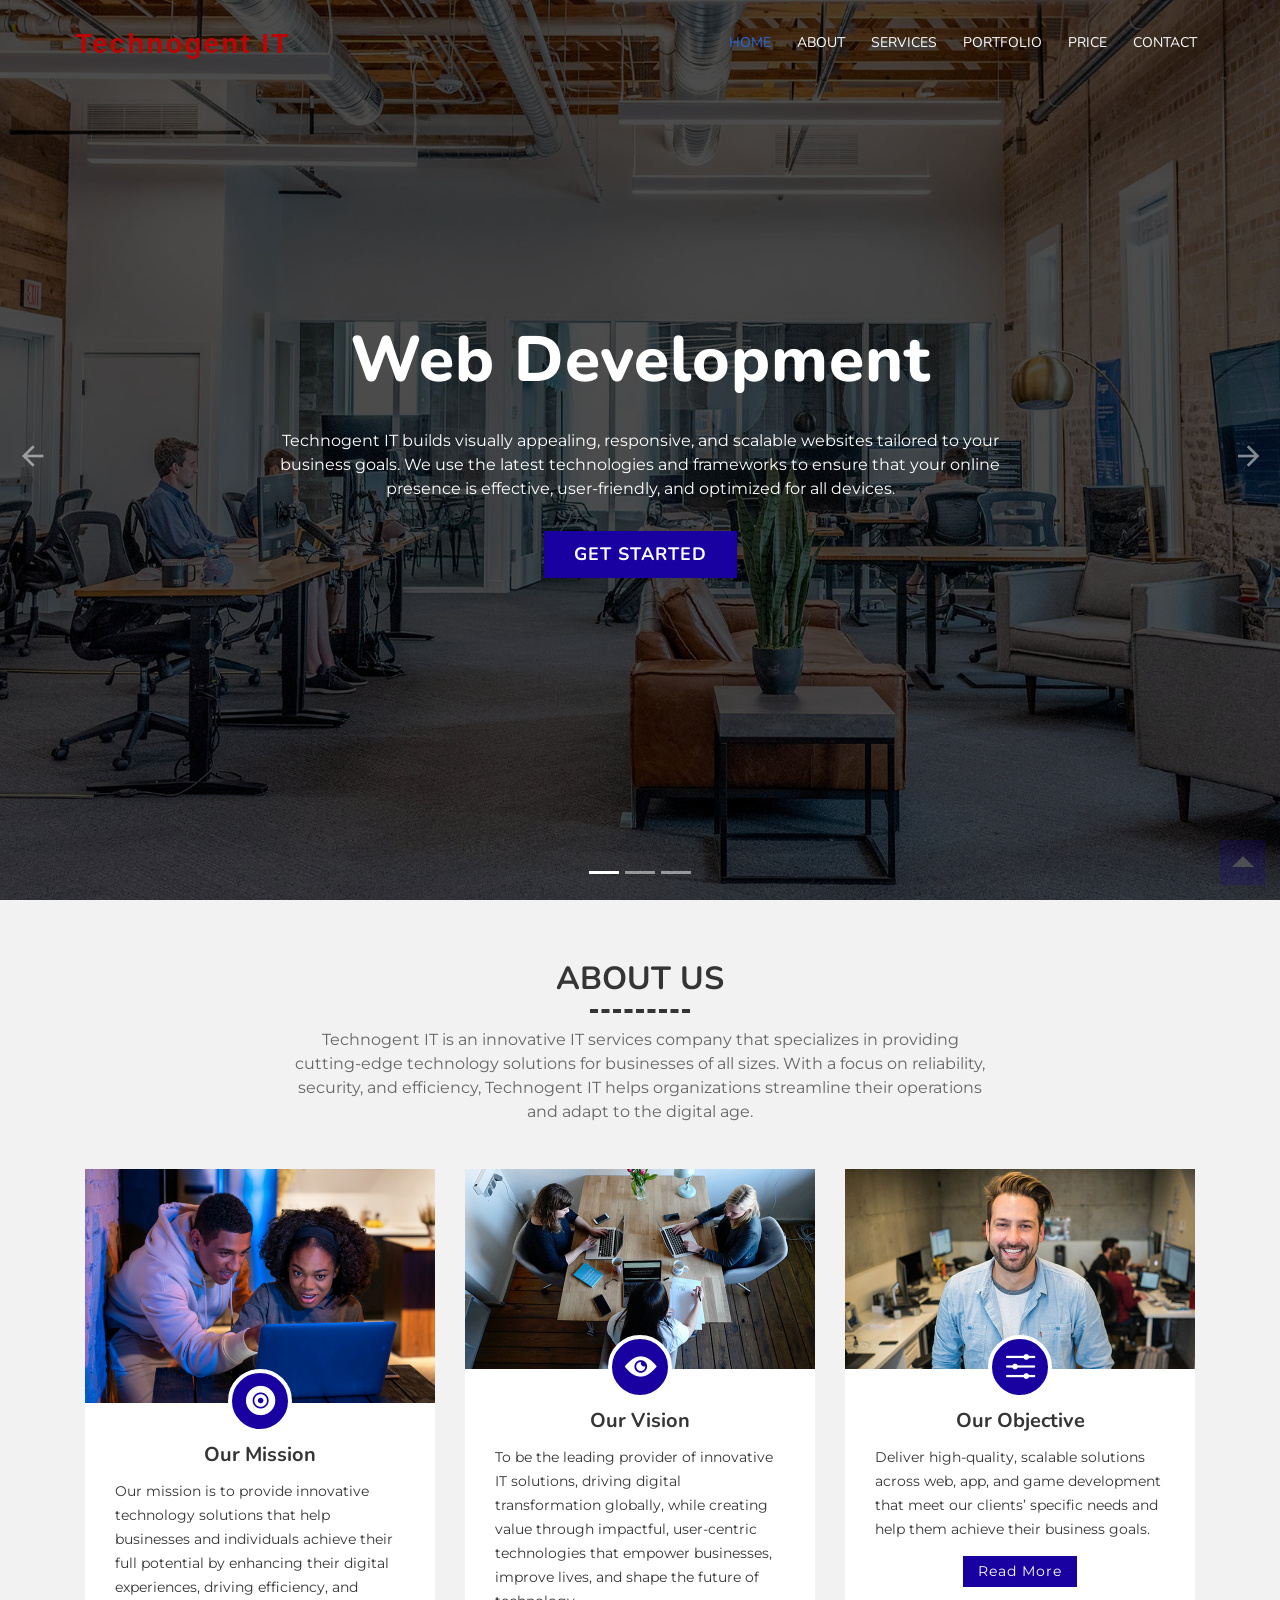
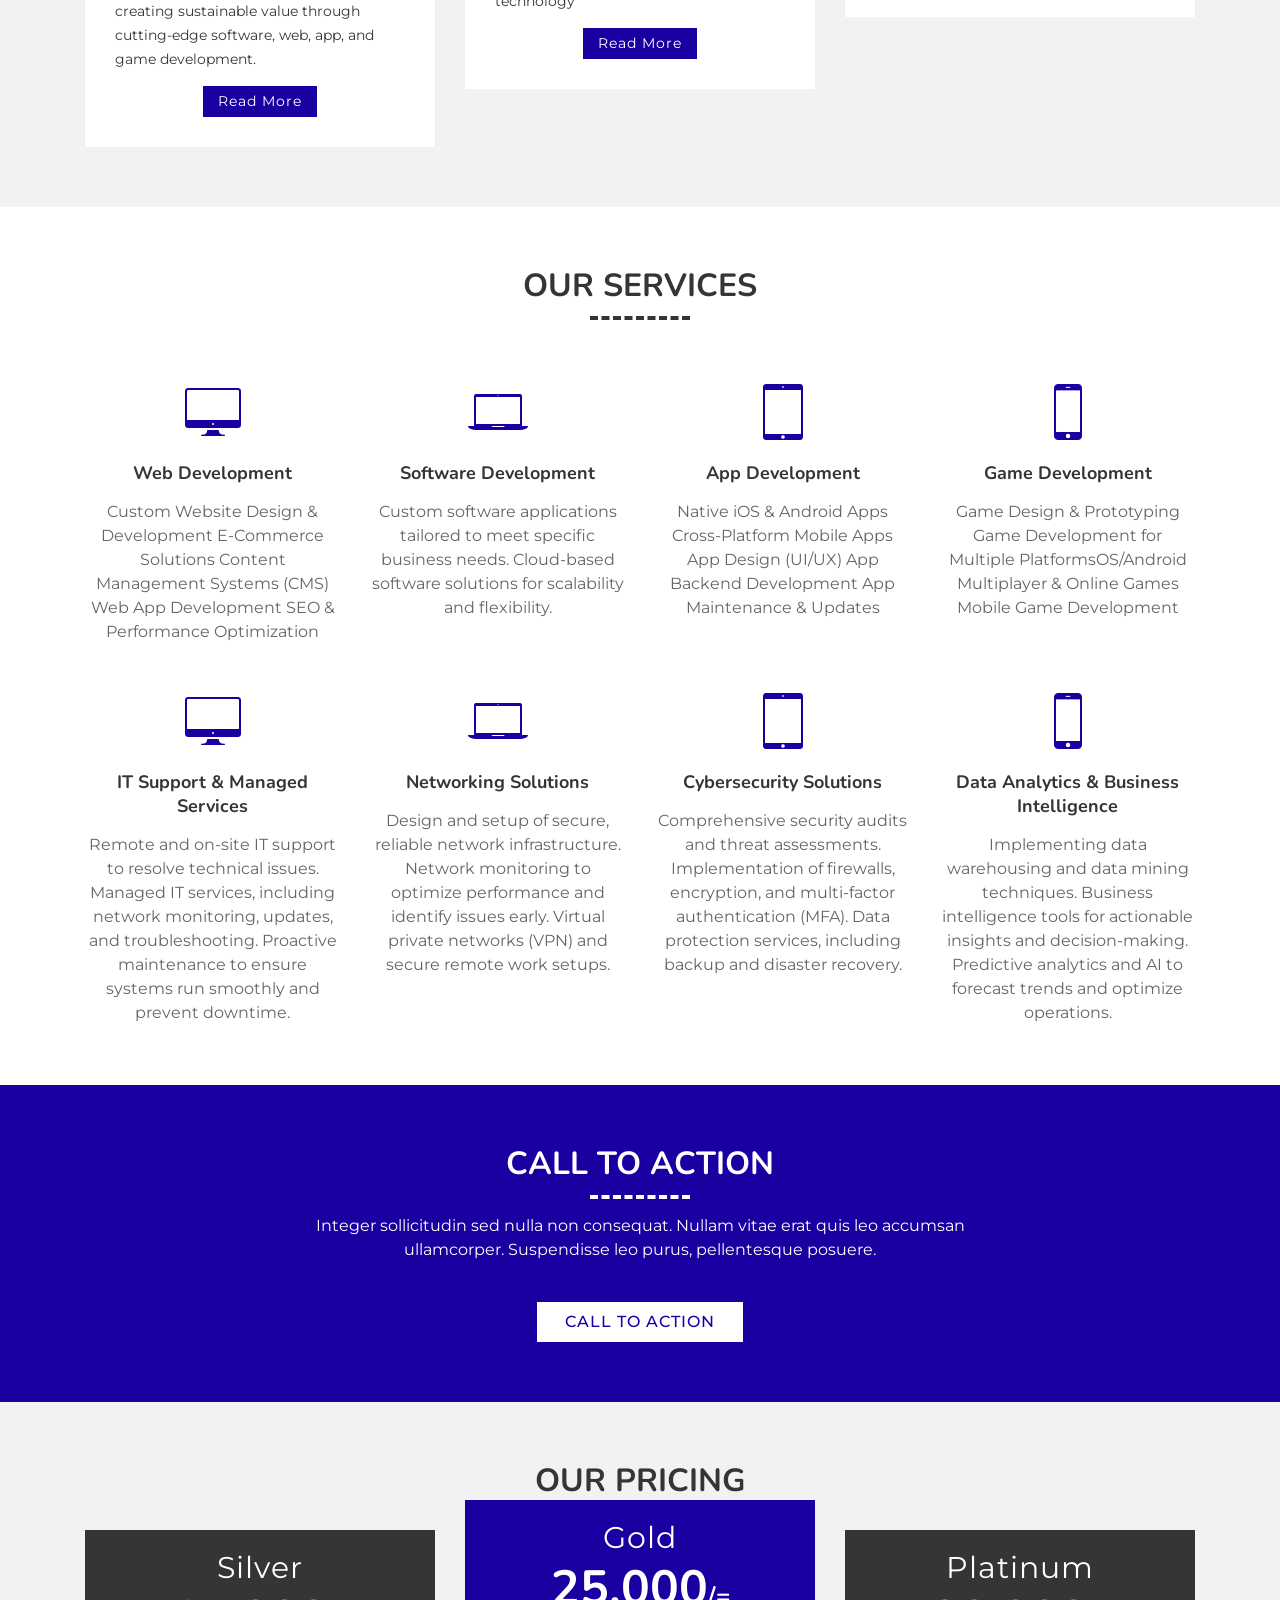
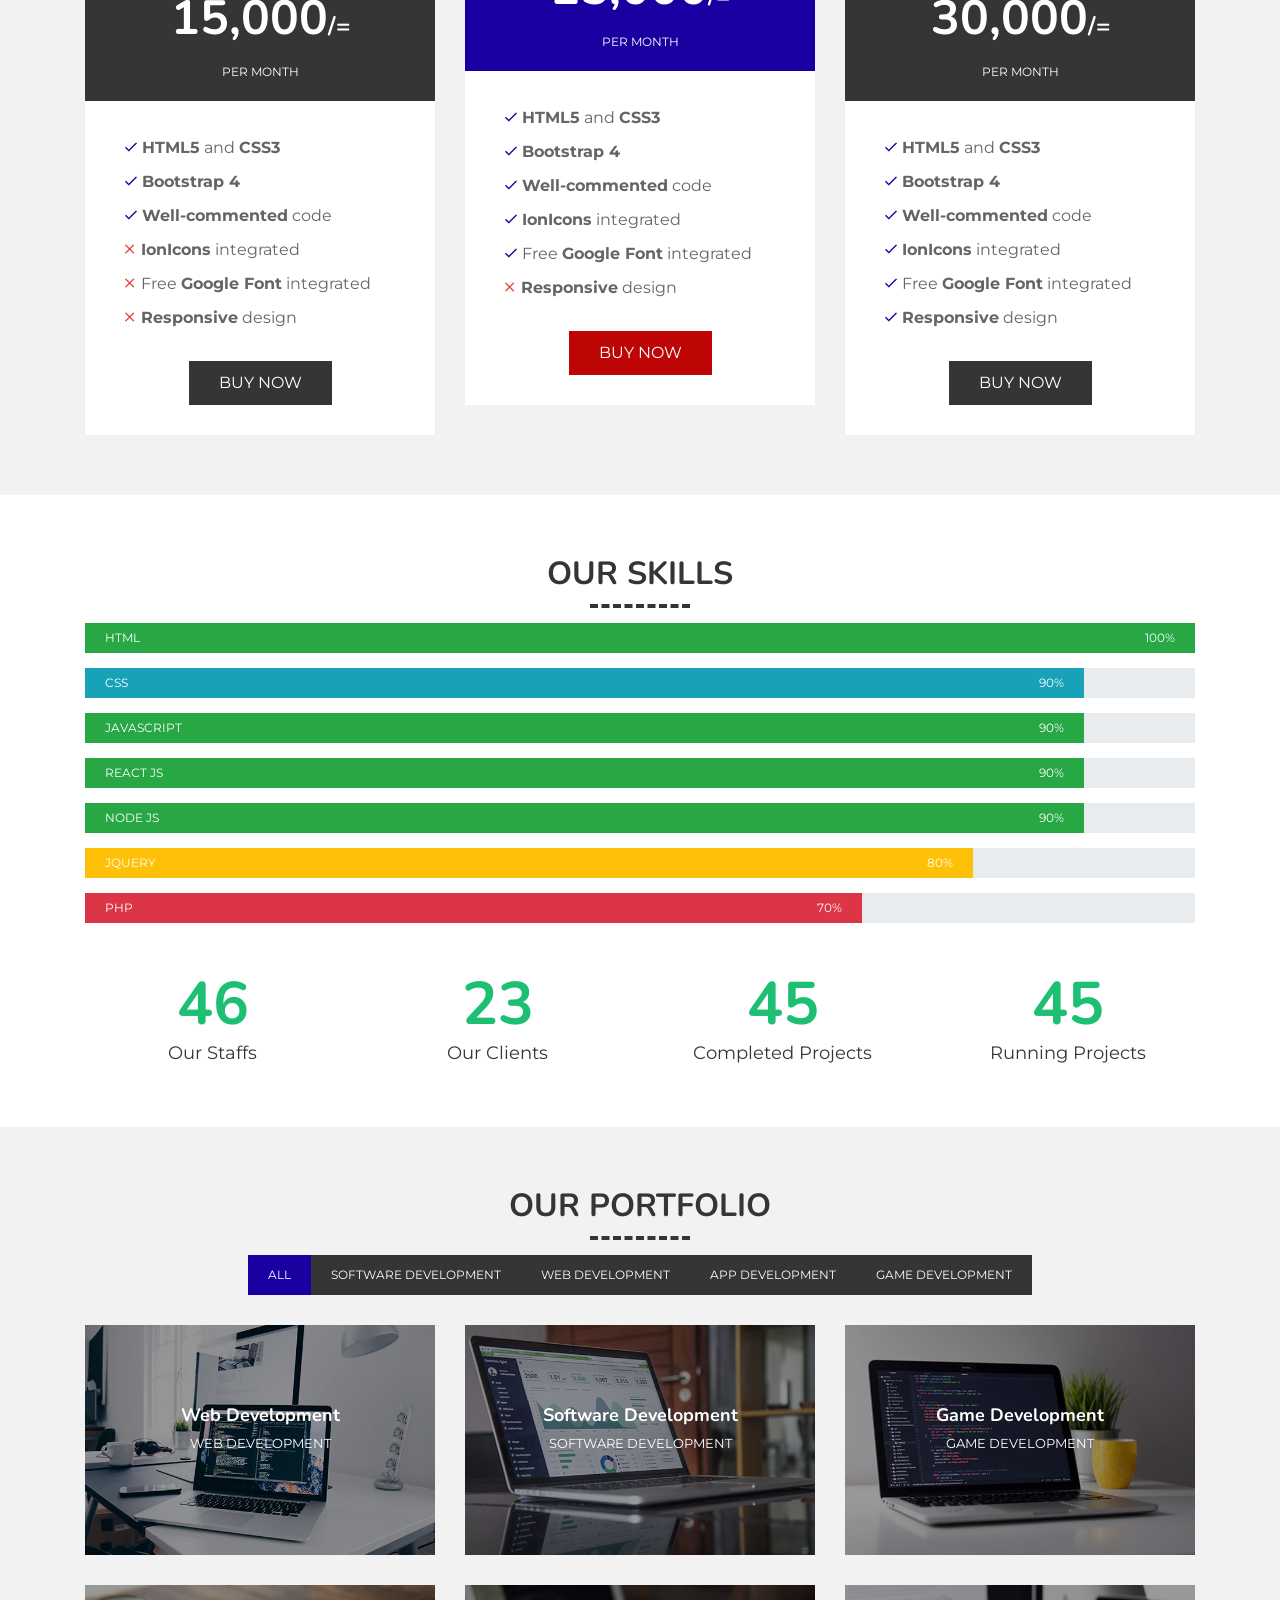
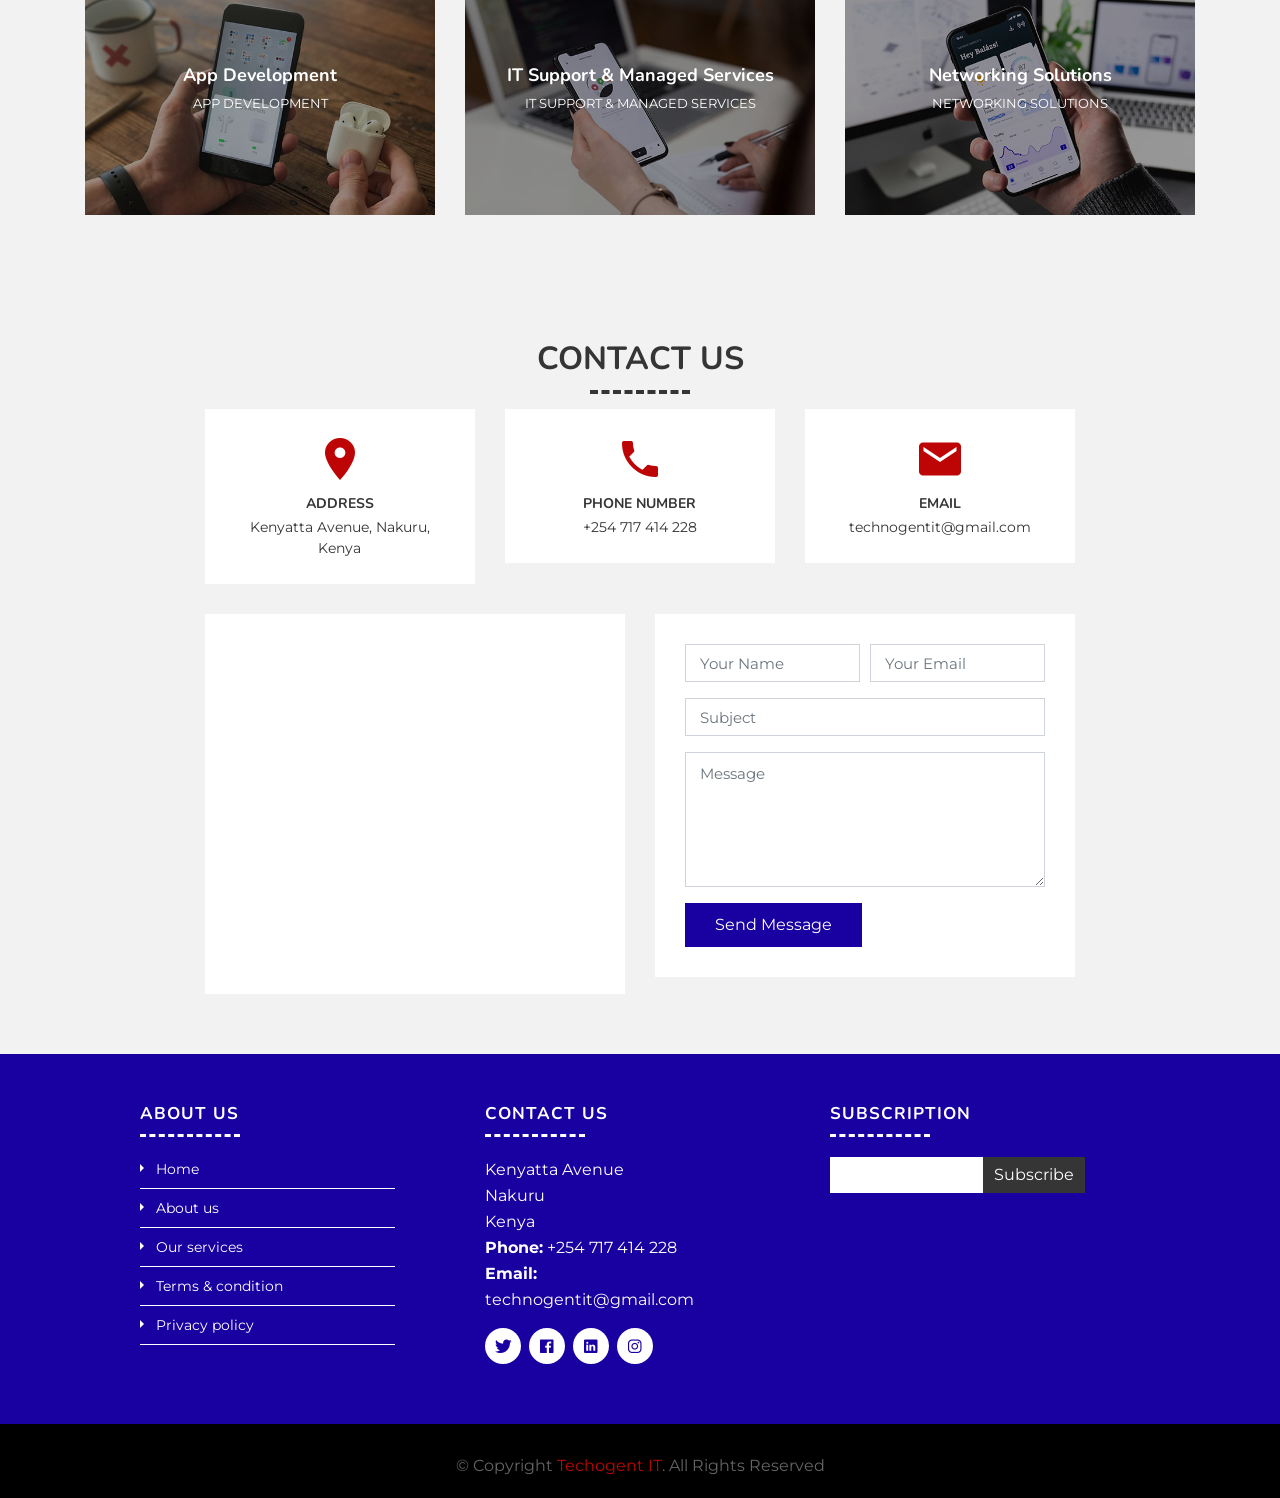
<file: index.html>
<!DOCTYPE html>
<html lang="en">
    <head>
        <meta charset="utf-8">
        <title>Technogent IT</title>
        <meta content="width=device-width, initial-scale=1.0" name="viewport">
        <meta content="" name="keywords">
        <meta content="" name="description">

        <!-- Favicons -->
        <link href="img/favicon.ico" rel="icon">

        <!-- Google Fonts -->
        <link href="https://fonts.googleapis.com/css?family=Montserrat:200,300|Nunito:400,700&display=swap" rel="stylesheet">

        <!-- Bootstrap CSS File -->
        <link href="vendor/bootstrap/css/bootstrap.min.css" rel="stylesheet">

        <!-- Vendor CSS Files -->
        <link href="vendor/ionicons/css/ionicons.min.css" rel="stylesheet">
        <link href="vendor/owlcarousel/assets/owl.carousel.min.css" rel="stylesheet">
        <link href="vendor/lightbox/css/lightbox.min.css" rel="stylesheet">

        <!-- Main Stylesheet -->
        <link href="css/style.css" rel="stylesheet">
    </head>

    <body>
        <!-- Header Section Start -->
        <header class="header">
            <div class="container-fluid">
                <div class="logo pull-left">
                    <h1><a href="index.html">Technogent IT</a></h1>
                    <!-- <a href="#"><img src="img/logo.png" alt="" title="" /></a>-->
                </div>

                <nav id="nav-menu-container">
                    <ul class="nav-menu">
                        <li class="menu-active"><a href="index.html">Home</a></li>
                        <li><a href="about.html">About</a></li>
                        <li><a href="service.html">Services</a></li>
                        <li><a href="portfolio.html">Portfolio</a></li>
                        <li><a href="price.html">Price</a></li>
                        <li><a href="contact.html">Contact</a></li>
                    </ul>
                </nav>
            </div>
        </header>
        <!-- Header Section End -->

        <!-- Slider Section Start-->
        <section class="slider">
            <div class="slider-container">
                <div id="carousel" class="carousel  slide carousel-fade" data-ride="carousel">

                    <ol class="carousel-indicators"></ol>

                    <div class="carousel-inner" role="listbox">

                        <div class="carousel-item active">
                            <div class="carousel-background"><img src="img/slider-1.jpg" alt=""></div>
                            <div class="carousel-container">
                                <div class="carousel-content">
                                    <h2>Web Development</h2>
                                    <p>
                                        Technogent IT builds visually appealing, responsive, and scalable websites tailored to your business goals. We use the latest technologies and frameworks to ensure that your online presence is effective, user-friendly, and optimized for all devices.
                                    </p>
                                    <a href="index.html" class="btn-get-started">Get Started</a>
                                </div>
                            </div>
                        </div>

                        <div class="carousel-item">
                            <div class="carousel-background"><img src="img/slider-2.jpg" alt=""></div>
                            <div class="carousel-container">
                                <div class="carousel-content">
                                    <h2>App Development</h2>
                                    <p>
                                        We develop native and cross-platform apps for iOS and Android, ensuring a seamless experience for your users and meeting your business objectives. From simple apps to complex enterprise-level solutions, TechCraft Studios has the expertise to build them all.
                                    </p>
                                    <a href="https://htmlcodex.com" class="btn-get-started">Get Started</a>
                                </div>
                            </div>
                        </div>

                        <div class="carousel-item">
                            <div class="carousel-background"><img src="img/slider-3.jpg" alt=""></div>
                            <div class="carousel-container">
                                <div class="carousel-content">
                                    <h2>Game Development</h2>
                                    <p>
                                        Technogent IT offers a comprehensive range of game development services for mobile, web, and console platforms. Whether you're looking to develop a casual mobile game or a complex multiplayer experience, we deliver high-quality games with rich visuals and engaging gameplay.
                                    </p>
                                    <a href="index.html" class="btn-get-started">Get Started</a>
                                </div>
                            </div>
                        </div>

                    </div>

                    <a class="carousel-control-prev" href="#carousel" role="button" data-slide="prev">
                        <span class="carousel-control-prev-icon ion-md-arrow-back" aria-hidden="true"></span>
                        <span class="sr-only">Previous</span>
                    </a>

                    <a class="carousel-control-next" href="#carousel" role="button" data-slide="next">
                        <span class="carousel-control-next-icon ion-md-arrow-forward" aria-hidden="true"></span>
                        <span class="sr-only">Next</span>
                    </a>

                </div>
            </div>
        </section>
        <!-- Slider Section End-->

        <!-- About Us Section Start-->
        <section class="about">
            <div class="container">
                <header class="section-header">
                    <h3>About Us</h3>
                    <p>
                        Technogent IT is an innovative IT services company that specializes in providing cutting-edge technology solutions for businesses of all sizes. With a focus on reliability, security, and efficiency, Technogent IT helps organizations streamline their operations and adapt to the digital age.
                    </p>
                </header>                

                <div class="row about-cols">
                    <div class="col-md-4">
                        <div class="about-col">
                            <div class="img">
                                <img src="img/about-mission.jpg" alt="" class="img-fluid">
                                <div class="icon"><i class="ion-ios-disc"></i></div>
                            </div>
                            <h2 class="title"><a href="#">Our Mission</a></h2>
                            <p>
                                Our mission is to provide innovative technology solutions that help businesses and individuals achieve their full potential by enhancing their digital experiences, driving efficiency, and creating sustainable value through cutting-edge software, web, app, and game development.
                            </p>
                            <div class="read-more">
                                <a href="#">Read More</a>
                            </div>
                        </div>
                    </div>

                    <div class="col-md-4">
                        <div class="about-col">
                            <div class="img">
                                <img src="img/about-vision.jpg" alt="" class="img-fluid">
                                <div class="icon"><i class="ion-ios-eye"></i></div>
                            </div>
                            <h2 class="title"><a href="#">Our Vision</a></h2>
                            <p>
                                To be the leading provider of innovative IT solutions, driving digital transformation globally, while creating value through impactful, user-centric technologies that empower businesses, improve lives, and shape the future of technology
                            </p>
                            <div class="read-more">
                                <a href="#">Read More</a>
                            </div>
                        </div>
                    </div>

                    <div class="col-md-4">
                        <div class="about-col">
                            <div class="img">
                                <img src="img/about-objective.jpg" alt="" class="img-fluid">
                                <div class="icon"><i class="ion-ios-options"></i></div>
                            </div>
                            <h2 class="title"><a href="#">Our Objective</a></h2>
                            <p>
                                Deliver high-quality, scalable solutions across web, app, and game development that meet our clients’ specific needs and help them achieve their business goals.
                            </p>
                            <div class="read-more">
                                <a href="#">Read More</a>
                            </div>
                        </div>
                    </div>
                </div>
            </div>
        </section>
        <!-- About Us Section End -->

        <!-- Services Section Start -->
        <section id="services" class="services">
            <div class="container">
                <header class="section-header">
                    <h3>Our Services</h3>
                </header>
                <div class="row">
                    <div class="col-sm-6 col-md-4 col-lg-3">
                        <div class="single-service">
                            <i class="ion-ios-desktop"></i>
                            <h4><a href="">Web Development</a></h4>
                            <p>Custom Website Design & Development
                                E-Commerce Solutions
                                Content Management Systems (CMS)
                                Web App Development
                                SEO & Performance Optimization
                            </p>
                        </div>
                    </div>
                    <div class="col-sm-6 col-md-4 col-lg-3">
                        <div class="single-service">
                            <i class="ion-ios-laptop"></i>
                            <h4><a href="">Software Development</a></h4>
                            <p>Custom software applications tailored to meet specific business needs.
                               Cloud-based software solutions for scalability and flexibility.</p>
                        </div>
                    </div>
                    <div class="col-sm-6 col-md-4 col-lg-3">
                        <div class="single-service">
                            <i class="ion-ios-tablet-portrait"></i>
                            <h4><a href="">App Development</a></h4>
                            <p>Native iOS & Android Apps
                                Cross-Platform Mobile Apps
                                App Design (UI/UX)
                                App Backend Development
                                App Maintenance & Updates</p>
                        </div>
                    </div>
                    <div class="col-sm-6 col-md-4 col-lg-3">
                        <div class="single-service">
                            <i class="ion-ios-phone-portrait"></i>
                            <h4><a href="">Game Development</a></h4>
                            <p>Game Design & Prototyping
                                Game Development for Multiple PlatformsOS/Android
                                Multiplayer & Online Games 
                                Mobile Game Development
                                </p>
                        </div>
                    </div>
                    <div class="col-sm-6 col-md-4 col-lg-3">
                        <div class="single-service">
                            <i class="ion-ios-desktop"></i>
                            <h4><a href="">IT Support & Managed Services</a></h4>
                            <p>Remote and on-site IT support to resolve technical issues.
                               Managed IT services, including network monitoring, updates, and troubleshooting.
                               Proactive maintenance to ensure systems run smoothly and prevent downtime.</p>
                        </div>
                    </div>
                    <div class="col-sm-6 col-md-4 col-lg-3">
                        <div class="single-service">
                            <i class="ion-ios-laptop"></i>
                            <h4><a href="">Networking Solutions</a></h4>
                            <p>Design and setup of secure, reliable network infrastructure.
                               Network monitoring to optimize performance and identify issues early.
                               Virtual private networks (VPN) and secure remote work setups.</p>
                        </div>
                    </div>
                    <div class="col-sm-6 col-md-4 col-lg-3">
                        <div class="single-service">
                            <i class="ion-ios-tablet-portrait"></i>
                            <h4><a href="">Cybersecurity Solutions</a></h4>
                            <p>Comprehensive security audits and threat assessments.
                               Implementation of firewalls, encryption, and multi-factor authentication (MFA).
                               Data protection services, including backup and disaster recovery.</p>
                        </div>
                    </div>
                    <div class="col-sm-6 col-md-4 col-lg-3">
                        <div class="single-service">
                            <i class="ion-ios-phone-portrait"></i>
                            <h4><a href="">Data Analytics & Business Intelligence</a></h4>
                            <p>Implementing data warehousing and data mining techniques.
                               Business intelligence tools for actionable insights and decision-making.
                               Predictive analytics and AI to forecast trends and optimize operations.</p>
                        </div>
                    </div>
                </div>
            </div>
        </section>
        <!-- Services Section End -->

        <!-- Call To Action Start -->
        <section class="call-to-action">
            <div class="container text-center">
                <header class="section-header">
                    <h3>Call to Action</h3>
                    <p>
                        Integer sollicitudin sed nulla non consequat. Nullam vitae erat quis leo accumsan ullamcorper. Suspendisse leo purus, pellentesque posuere.
                    </p>
                </header>
                <a class="cta-btn" href="#">Call To Action</a>
            </div>
        </section>
        <!-- Call To Action End -->

        <!--Pricing Section start-->
        <section class="pricing">
            <div class="container">
                <header class="section-header">
                    <h3>Our Pricing</h3>
                </header>
                <div class="row">
                    <div class="col-md-4">
                        <div class="price-content">
                            <div class="price-plan">
                                <p class="price-title">Silver</p>
                                <h2 class="price-amount">15,000<span>/=</span></h2>
                                <p class="price-date">Per Month</p>
                            </div>
                            <ul class="price-details">
                                <li><i class="ion-md-checkmark"></i><strong>HTML5</strong> and <strong>CSS3</strong></li>
                                <li><i class="ion-md-checkmark"></i><strong>Bootstrap 4</strong></li>
                                <li><i class="ion-md-checkmark"></i><strong>Well-commented</strong> code</li>
                                <li><i class="ion-md-close"></i><strong>IonIcons</strong> integrated</li>
                                <li><i class="ion-md-close"></i>Free <strong>Google Font</strong> integrated</li>
                                <li><i class="ion-md-close"></i><strong>Responsive</strong> design</li>
                            </ul>
                            <a href="#" class="btn mian-btn price-btn">Buy Now</a>
                        </div>
                    </div>
                    <div class="col-md-4">
                        <div class="price-content features-price">
                            <div class="price-plan">
                                <p class="price-title">Gold</p>
                                <h2 class="price-amount">25,000<span>/=</span></h2>
                                <p class="price-date">Per Month</p>
                            </div>
                            <ul class="price-details">
                                <li><i class="ion-md-checkmark"></i><strong>HTML5</strong> and <strong>CSS3</strong></li>
                                <li><i class="ion-md-checkmark"></i><strong>Bootstrap 4</strong></li>
                                <li><i class="ion-md-checkmark"></i><strong>Well-commented</strong> code</li>
                                <li><i class="ion-md-checkmark"></i><strong>IonIcons</strong> integrated</li>
                                <li><i class="ion-md-checkmark"></i>Free <strong>Google Font</strong> integrated</li>
                                <li><i class="ion-md-close"></i><strong>Responsive</strong> design</li>
                            </ul>
                            <a href="#" class="btn mian-btn price-btn features-price-btn">Buy Now</a>
                        </div>
                    </div>
                    <div class="col-md-4">
                        <div class="price-content">
                            <div class="price-plan">
                                <p class="price-title">Platinum</p>
                                <h2 class="price-amount">30,000<span>/=</span></h2>
                                <p class="price-date">Per Month</p>
                            </div>
                            <ul class="price-details">
                                <li><i class="ion-md-checkmark"></i><strong>HTML5</strong> and <strong>CSS3</strong></li>
                                <li><i class="ion-md-checkmark"></i><strong>Bootstrap 4</strong></li>
                                <li><i class="ion-md-checkmark"></i><strong>Well-commented</strong> code</li>
                                <li><i class="ion-md-checkmark"></i><strong>IonIcons</strong> integrated</li>
                                <li><i class="ion-md-checkmark"></i>Free <strong>Google Font</strong> integrated</li>
                                <li><i class="ion-md-checkmark"></i><strong>Responsive</strong> design</li>
                            </ul>
                            <a href="#" class="btn mian-btn price-btn">Buy Now</a>
                        </div>
                    </div>
                </div>
            </div>
        </section>
        <!--Pricing Section End-->

        <!-- Skills Section Start-->
        <section class="skills">
            <div class="container">
                <header class="section-header">
                    <h3>Our Skills</h3>
                    
                </header>

                <div class="skills-content">
                    <div class="progress">
                        <div class="progress-bar bg-success" role="progressbar" aria-valuenow="100" aria-valuemin="0" aria-valuemax="100">
                            <span class="skill">HTML <i class="val">100%</i></span>
                        </div>
                    </div>

                    <div class="progress">
                        <div class="progress-bar bg-info" role="progressbar" aria-valuenow="90" aria-valuemin="0" aria-valuemax="100">
                            <span class="skill">CSS <i class="val">90%</i></span>
                        </div>
                    </div>
                    <div class="progress">
                        <div class="progress-bar bg-success" role="progressbar" aria-valuenow="90" aria-valuemin="0" aria-valuemax="100">
                            <span class="skill">Javascript <i class="val">90%</i></span>
                        </div>
                    </div>
                    <div class="progress">
                        <div class="progress-bar bg-success" role="progressbar" aria-valuenow="90" aria-valuemin="0" aria-valuemax="100">
                            <span class="skill">React js<i class="val">90%</i></span>
                        </div>
                    </div>
                    <div class="progress">
                        <div class="progress-bar bg-success" role="progressbar" aria-valuenow="90" aria-valuemin="0" aria-valuemax="100">
                            <span class="skill">Node JS <i class="val">90%</i></span>
                        </div>
                    </div>

                    <div class="progress">
                        <div class="progress-bar bg-warning" role="progressbar" aria-valuenow="80" aria-valuemin="0" aria-valuemax="100">
                            <span class="skill">jQuery <i class="val">80%</i></span>
                        </div>
                    </div>

                    <div class="progress">
                        <div class="progress-bar bg-danger" role="progressbar" aria-valuenow="70" aria-valuemin="0" aria-valuemax="100">
                            <span class="skill">PHP <i class="val">70%</i></span>
                        </div>
                    </div>
                </div>

                <div class="row counters">
                    <div class="col-lg-3 col-6 text-center">
                        <h2 data-toggle="counter-up">100</h2>
                        <p>Our Staffs</p>
                    </div>

                    <div class="col-lg-3 col-6 text-center">
                        <h2 data-toggle="counter-up">50</h2>
                        <p>Our Clients</p>
                    </div>

                    <div class="col-lg-3 col-6 text-center">
                        <h2 data-toggle="counter-up">100</h2>
                        <p>Completed Projects</p>
                    </div>

                    <div class="col-lg-3 col-6 text-center">
                        <h2 data-toggle="counter-up">100</h2>
                        <p>Running Projects</p>
                    </div>
                </div>
            </div>
        </section>
        <!-- Skills Section End-->

        <!-- Portfolio Section Start -->
        <section class="portfolio">
            <div class="container">

                <header class="section-header">
                    <h3 class="section-title">Our Portfolio</h3>
            
                </header>

                <div class="row">
                    <div class="col-lg-12">
                        <ul id="portfolio-flters">
                            <li data-filter="*" class="filter-active">All</li>
                            <li data-filter=".web-des">Software Development</li>
                            <li data-filter=".web-dev">Web Development</li>
                            <li data-filter=".app-des">App Development</li>
                            <li data-filter=".app-des">Game Development</li>
                           
                        </ul>
                    </div>
                </div>

                <div class="row portfolio-container">
                    <div class="col-lg-4 col-md-6 portfolio-item web-des">
                        <div class="portfolio-wrap">
                            <figure>
                                <img src="img/portfolio-1.jpg" class="img-fluid" alt="Portfolio">
                                <a href="img/portfolio-1.jpg" data-lightbox="portfolio" data-title="Lorem ipsum dolor" class="link-preview" title="Preview"><i class="ion-md-eye"></i></a>
                                <a href="" class="link-details" title="More Details"><i class="ion-md-open"></i></a>
                            </figure>

                            <div class="portfolio-info">
                                <h4>Web Development</h4>
                                <p>Web Development</p>
                            </div>
                        </div>
                    </div>

                    <div class="col-lg-4 col-md-6 portfolio-item web-dev">
                        <div class="portfolio-wrap">
                            <figure>
                                <img src="img/portfolio-2.jpg" class="img-fluid" alt="Portfolio">
                                <a href="img/portfolio-2.jpg" class="link-preview" data-lightbox="portfolio" data-title="Nulla ullamcorper pharetra" title="Preview"><i class="ion-md-eye"></i></a>
                                <a href="" class="link-details" title="More Details"><i class="ion-md-open"></i></a>
                            </figure>

                            <div class="portfolio-info">
                                <h4>Software Development</h4>
                                <p>Software Development</p>
                            </div>
                        </div>
                    </div>

                    <div class="col-lg-4 col-md-6 portfolio-item app-des">
                        <div class="portfolio-wrap">
                            <figure>
                                <img src="img/portfolio-3.jpg" class="img-fluid" alt="Portfolio">
                                <a href="img/portfolio-3.jpg" class="link-preview" data-lightbox="portfolio" data-title="Phasellus eget dictum" title="Preview"><i class="ion-md-eye"></i></a>
                                <a href="" class="link-details" title="More Details"><i class="ion-md-open"></i></a>
                            </figure>

                            <div class="portfolio-info">
                                <h4>Game Development</h4>
                                <p>Game Development</p>
                            </div>
                        </div>
                    </div>

                    <div class="col-lg-4 col-md-6 portfolio-item app-dev">
                        <div class="portfolio-wrap">
                            <figure>
                                <img src="img/portfolio-4.jpg" class="img-fluid" alt="Portfolio">
                    +            <a href="img/portfolio-4.jpg" data-lightbox="portfolio" data-title="Lorem ipsum dolor" class="link-preview" title="Preview"><i class="ion-md-eye"></i></a>
                                <a href="" class="link-details" title="More Details"><i class="ion-md-open"></i></a>
                            </figure>

                            <div class="portfolio-info">
                                <h4>App Development</h4>
                                <p>App Development</p>
                            </div>
                        </div>
                    </div>

                    <div class="col-lg-4 col-md-6 portfolio-item web-des">
                        <div class="portfolio-wrap">
                            <figure>
                                <img src="img/portfolio-5.jpg" class="img-fluid" alt="Portfolio">
                                <a href="img/portfolio-5.jpg" class="link-preview" data-lightbox="portfolio" data-title="Nulla ullamcorper pharetra" title="Preview"><i class="ion-md-eye"></i></a>
                                <a href="" class="link-details" title="More Details"><i class="ion-md-open"></i></a>
                            </figure>

                            <div class="portfolio-info">
                                <h4>IT Support & Managed Services</h4>
                                <p>IT Support & Managed Services</p>
                            </div>
                        </div>
                    </div>

                    <div class="col-lg-4 col-md-6 portfolio-item web-dev">
                        <div class="portfolio-wrap">
                            <figure>
                                <img src="img/portfolio-6.jpg" class="img-fluid" alt="Portfolio">
                                <a href="img/portfolio-6.jpg" class="link-preview" data-lightbox="portfolio" data-title="Phasellus eget dictum" title="Preview"><i class="ion-md-eye"></i></a>
                                <a href="" class="link-details" title="More Details"><i class="ion-md-open"></i></a>
                            </figure>

                            <div class="portfolio-info">
                                <h4>Networking Solutions</h4>
                                <p>Networking Solutions</p>
                            </div>
                        </div>
                    </div>

                </div>
            </div>
        </section>
        <!-- Portfolio Section End -->
        
        <!-- Team Section Start -->
        <!-- <section class="team">
            <div class="container">
                <header class="section-header">
                    <h3 class="section-title">Meet our team</h3>
                    <p>
                        Lorem ipsum dolor sit amet, consectetur adipiscing elit. Nulla ullamcorper pharetra ligula nec hendrerit. Ut eu libero nec magna placerat fringilla.
                    </p>
                </header>

                <div class="row">
                    <div class="col-md-3 col-sm-6">
                        <div class="card card-block">
                            <a href="#"><img alt="" class="team-img" src="img/team-1.jpg">
                                <div class="card-title-wrap">
                                    <span class="card-title">John P. Haight</span> <span class="card-text">Web Designer</span>
                                    <div class="social-nav">
                                        <a href="https://freewebsitecode.com/"><i class="ion-logo-twitter"></i></a>
                                        <a href="https://facebook.com/freewebsitecode/"><i class="ion-logo-facebook"></i></a>
                                        <a href="https://freewebsitecode.com/"><i class="ion-logo-linkedin"></i></a>
                                        <a href="https://freewebsitecode.com/"><i class="ion-logo-instagram"></i></a>
                                        <a href="https://www.youtube.com/channel/UC9HlQRmKgG3jeVD_fBxj1Pw/videos"><i class="ion-logo-youtube"></i></a>
                                    </div>
                                </div>
                            </a>
                        </div>
                    </div>

                    <div class="col-md-3 col-sm-6">
                        <div class="card card-block">
                            <a href="#"><img alt="" class="team-img" src="img/team-2.jpg">
                                <div class="card-title-wrap">
                                    <span class="card-title">David R. Bernard</span> <span class="card-text">Web Developer</span>
                                    <div class="social-nav">
                                        <a href="https://freewebsitecode.com/"><i class="ion-logo-twitter"></i></a>
                                        <a href="https://facebook.com/freewebsitecode/"><i class="ion-logo-facebook"></i></a>
                                        <a href="https://freewebsitecode.com/"><i class="ion-logo-linkedin"></i></a>
                                        <a href="https://freewebsitecode.com/"><i class="ion-logo-instagram"></i></a>
                                        <a href="https://www.youtube.com/channel/UC9HlQRmKgG3jeVD_fBxj1Pw/videos"><i class="ion-logo-youtube"></i></a>
                                    </div>
                                </div>
                            </a>
                        </div>
                    </div>

                    <div class="col-md-3 col-sm-6">
                        <div class="card card-block">
                            <a href="#"><img alt="" class="team-img" src="img/team-3.jpg">
                                <div class="card-title-wrap">
                                    <span class="card-title">Dana A. Thomas</span> <span class="card-text">App Designer</span>
                                    <div class="social-nav">
                                        <a href="https://freewebsitecode.com/"><i class="ion-logo-twitter"></i></a>
                                        <a href="https://facebook.com/freewebsitecode/"><i class="ion-logo-facebook"></i></a>
                                        <a href="https://freewebsitecode.com/"><i class="ion-logo-linkedin"></i></a>
                                        <a href="https://freewebsitecode.com/"><i class="ion-logo-instagram"></i></a>
                                        <a href="https://www.youtube.com/channel/UC9HlQRmKgG3jeVD_fBxj1Pw/videos"><i class="ion-logo-youtube"></i></a>
                                    </div>
                                </div>
                            </a>
                        </div>
                    </div>

                    <div class="col-md-3 col-sm-6">
                        <div class="card card-block">
                            <a href="#"><img alt="" class="team-img" src="img/team-4.jpg">
                                <div class="card-title-wrap">
                                    <span class="card-title">Ava M. Proctor</span> <span class="card-text">App Developer</span>
                                    <div class="social-nav">
                                        <a href="https://freewebsitecode.com/"><i class="ion-logo-twitter"></i></a>
                                        <a href="https://facebook.com/freewebsitecode/"><i class="ion-logo-facebook"></i></a>
                                        <a href="https://freewebsitecode.com/"><i class="ion-logo-linkedin"></i></a>
                                        <a href="https://freewebsitecode.com/"><i class="ion-logo-instagram"></i></a>
                                        <a href="https://www.youtube.com/channel/UC9HlQRmKgG3jeVD_fBxj1Pw/videos"><i class="ion-logo-youtube"></i></a>
                                    </div>
                                </div>
                            </a>
                        </div>
                    </div>
                </div>
            </div>
        </section> -->
        <!-- Team Section End -->

        <!-- Testimonials Section Start -->
        <!-- <section class="testimonials">
            <div class="container">
                <header class="section-header">
                    <h3 class="section-title">Testimonials</h3>
                    <p>
                        Lorem ipsum dolor sit amet, consectetur adipiscing elit. Nulla ullamcorper pharetra ligula nec hendrerit. Ut eu libero nec magna placerat fringilla.
                    </p>
                </header>

                <div class="owl-carousel testimonials-carousel">
                    <div class="testimonial-item row align-items-center">
                        <div class="col-sm-3">
                            <div class="testimonial-img">
                                <img src="img/testimonial-1.jpg" alt="Testimonial image">
                            </div>
                        </div>
                        <div class="col-sm-9">
                            <div class="testimonial-text">
                                <h3>Anna M. Brzezinski</h3>
                                <h4>businesswoman</h4>
                                <p>
                                    Nullam vulputate nunc diam, non congue est vestibulum ut. Curabitur placerat mauris non nisi cursus commodo. Integer dolor augue, maximus interdum pretium a, mattis ut mi.
                                </p>
                            </div>
                        </div>
                    </div>
                    <div class="testimonial-item row align-items-center">
                        <div class="col-sm-3">
                            <div class="testimonial-img">
                                <img src="img/testimonial-2.jpg" alt="Testimonial image">
                            </div>
                        </div>
                        <div class="col-sm-9">
                            <div class="testimonial-text">
                                <h3>Shirley H. Lee</h3>
                                <h4>businesswoman</h4>
                                <p>
                                    Nullam vulputate nunc diam, non congue est vestibulum ut. Curabitur placerat mauris non nisi cursus commodo. Integer dolor augue, maximus interdum pretium a, mattis ut mi.
                                </p>
                            </div>
                        </div>
                    </div>
                    <div class="testimonial-item row align-items-center">
                        <div class="col-sm-3">
                            <div class="testimonial-img">
                                <img src="img/testimonial-3.jpg" alt="Testimonial image">
                            </div>
                        </div>
                        <div class="col-sm-9">
                            <div class="testimonial-text">
                                <h3>Kerry E. Thomas</h3>
                                <h4>businesswoman</h4>
                                <p>
                                    Nullam vulputate nunc diam, non congue est vestibulum ut. Curabitur placerat mauris non nisi cursus commodo. Integer dolor augue, maximus interdum pretium a, mattis ut mi.
                                </p>
                            </div>
                        </div>
                    </div>
                </div>
            </div>
        </section> -->
        <!-- Testimonials Section End -->
        
        <!-- Clients Section Start -->
        <!-- <section class="clients">
            <div class="container">
                <header class="section-header">
                    <h3 class="section-title">Our Clients</h3>
                    <p>
                        Lorem ipsum dolor sit amet, consectetur adipiscing elit. Nulla ullamcorper pharetra ligula nec hendrerit. Ut eu libero nec magna placerat fringilla.
                    </p>
                </header>

                <div class="owl-carousel clients-carousel">
                    <img src="img/client-1.jpg" alt="Client Logo">
                    <img src="img/client-2.jpg" alt="Client Logo">
                    <img src="img/client-3.jpg" alt="Client Logo">
                    <img src="img/client-4.jpg" alt="Client Logo">
                    <img src="img/client-5.jpg" alt="Client Logo">
                    <img src="img/client-6.jpg" alt="Client Logo">
                    <img src="img/client-7.jpg" alt="Client Logo">
                    <img src="img/client-8.jpg" alt="Client Logo">
                </div>

            </div>
        </section> -->
        <!-- Clients Section End -->

        <!-- Contact Section Start -->
        <section class="contact">
            <div class="container">
                <div class="section-header">
                    <h3 class="section-title">Contact Us</h3>
                    
                </div>

                <div class="row contact-info">
                    <div class="col-md-4">
                        <div class="contact-address">
                            <i class="ion-md-pin"></i>
                            <h3>Address</h3>
                            <address>Kenyatta Avenue, Nakuru, Kenya</address>
                        </div>
                    </div>

                    <div class="col-md-4">
                        <div class="contact-phone">
                            <i class="ion-md-call"></i>
                            <h3>Phone Number</h3>
                            <p><a href="tel:+12356-789">+254 717 414 228</a></p>
                        </div>
                    </div>

                    <div class="col-md-4">
                        <div class="contact-email">
                            <i class="ion-md-mail"></i>
                            <h3>Email</h3>
                            <p><a href="mailto:technogentit@gmail.com">technogentit@gmail.com</a></p>
                        </div>
                    </div>
                </div>

                <div class="row">
                    <div class="col-md-6">
                        <div class="map">
                            <iframe src="https://www.google.com/maps/embed?pb=!1m14!1m12!1m3!1d3989.769333292987!2d36.06752211476978!3d-0.2839240352355357!2m3!1f0!2f0!3f0!3m2!1i1024!2i768!4f13.1!5e0!3m2!1sen!2ske!4v1738841480226!5m2!1sen!2ske" frameborder="0" style="border:0;" allowfullscreen=""></iframe>
                        </div>
                    </div>
                    <div class="col-md-6">
                        <div class="form">
                            <form class="contactForm">
                                <div class="form-row">
                                    <div class="form-group col-md-6">
                                        <input type="text" class="form-control" placeholder="Your Name" />
                                    </div>
                                    <div class="form-group col-md-6">
                                        <input type="email" class="form-control" placeholder="Your Email" />
                                    </div>
                                </div>
                                <div class="form-group">
                                    <input type="text" class="form-control" placeholder="Subject" />
                                </div>
                                <div class="form-group">
                                    <textarea class="form-control" rows="5" placeholder="Message"></textarea>
                                </div>
                                <div><button type="submit">Send Message</button></div>
                            </form>
                        </div>
                    </div>
                </div>
            </div>
        </section>
        <!-- Contact Section End -->

        <!-- Footer Start -->
        <footer class="footer">
            <div class="footer-top">
                <div class="container">
                    <div class="row">              

                        <div class="col-lg-3 col-md-6 footer-links">
                            <h4>About Us</h4>
                            <ul>
                                <li><i class="ion-md-arrow-dropright"></i> <a href="#">Home</a></li>
                                <li><i class="ion-md-arrow-dropright"></i> <a href="#">About us</a></li>
                                <li><i class="ion-md-arrow-dropright"></i> <a href="#">Our services</a></li>
                                <li><i class="ion-md-arrow-dropright"></i> <a href="#">Terms & condition</a></li>
                                <li><i class="ion-md-arrow-dropright"></i> <a href="#">Privacy policy</a></li>
                            </ul>
                        </div>

                        <div class="col-lg-3 col-md-6 footer-contact">
                            <h4>Contact Us</h4>
                            <p>
                                Kenyatta Avenue<br>
                                Nakuru<br>
                                Kenya <br>
                                <strong>Phone:</strong> +254 717 414 228<br>
                                <strong>Email:</strong> technogentit@gmail.com<br>
                            </p>

                            <div class="social-links">
                                <a href="https://x.com/"><i class="ion-logo-twitter"></i></a>
                                <a href="https://facebook.com/"><i class="ion-logo-facebook"></i></a>
                                <a href="https://linkedin.com/"><i class="ion-logo-linkedin"></i></a>
                                <a href="https://instagram.com/"><i class="ion-logo-instagram"></i></a>
                                
                            </div>

                        </div>

                        <div class="col-lg-3 col-md-6 footer-newsletter">
                            <h4>Subscription</h4>
                           
                            <form action="" method="post">
                                <input type="email" name="email"><input type="submit"  value="Subscribe">
                            </form>
                        </div>

                    </div>
                </div>
            </div>

            <div class="container">
                <div class="copyright">
                    &copy; Copyright <a href="https://.com/">Techogent IT</a>. All Rights Reserved<br>
					
                </div>
            </div>
        </footer>
        <!-- Footer End -->

        <a href="#" class="back-to-top"><i class="ion-md-arrow-dropup"></i></a>

        <!-- Vendor JS Files -->
        <script src="vendor/jquery/jquery.min.js"></script>
        <script src="vendor/jquery/jquery-migrate.min.js"></script>
        <script src="vendor/bootstrap/js/bootstrap.bundle.min.js"></script>
        <script src="vendor/easing/easing.min.js"></script>
        <script src="vendor/superfish/hoverIntent.js"></script>
        <script src="vendor/superfish/superfish.min.js"></script>
        <script src="vendor/waypoints/waypoints.min.js"></script>
        <script src="vendor/touchSwipe/jquery.touchSwipe.min.js"></script>
        <script src="vendor/counterup/counterup.min.js"></script>
        <script src="vendor/owlcarousel/owl.carousel.min.js"></script>
        <script src="vendor/isotope/isotope.pkgd.min.js"></script>
        <script src="vendor/lightbox/js/lightbox.min.js"></script>

        <!-- Main Javascript File -->
        <script src="js/main.js"></script>

    </body>
</html>
</file>
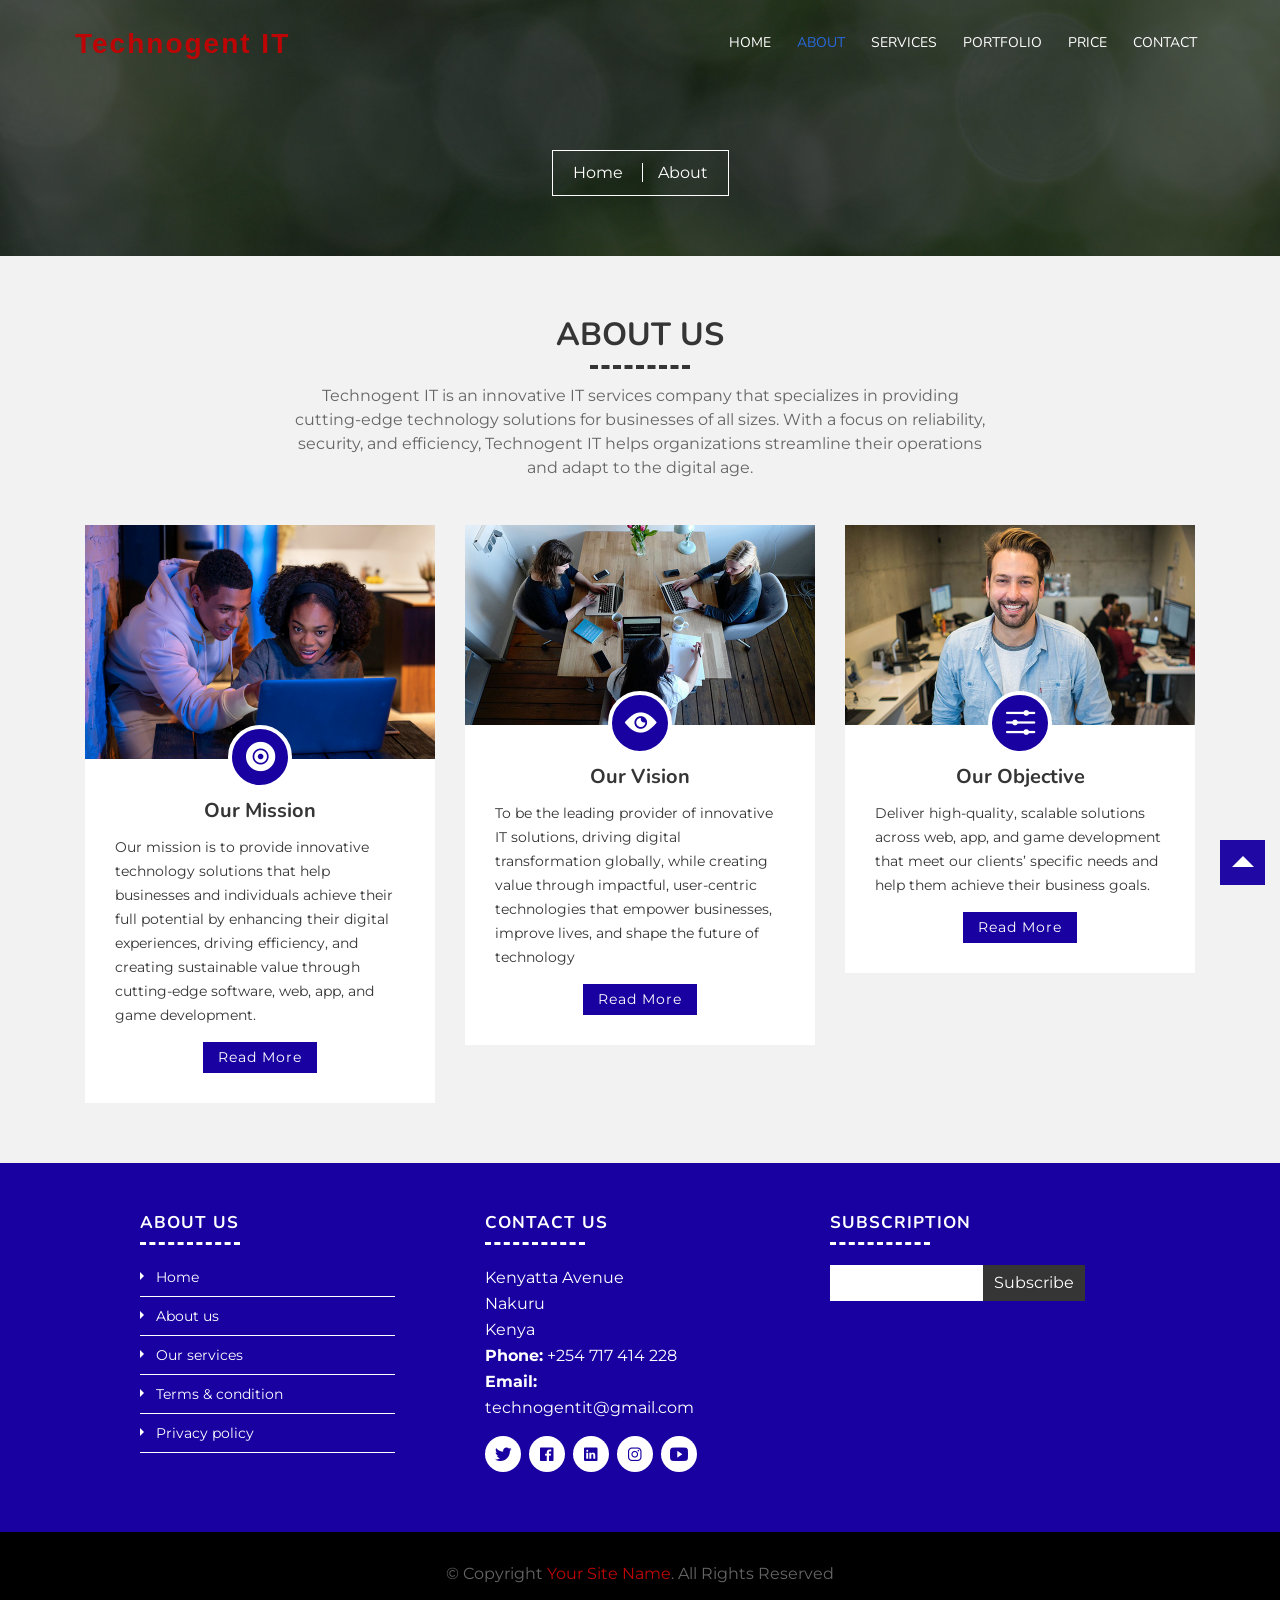
<file: about.html>
<!DOCTYPE html>
<html lang="en">
    <head>
        <meta charset="utf-8">
        <title>Technogent IT</title>
        <meta content="width=device-width, initial-scale=1.0" name="viewport">
        <meta content="" name="keywords">
        <meta content="" name="description">

        <!-- Favicons -->
        <link href="img/favicon.ico" rel="icon">
        <link href="img/apple-touch-icon.png" rel="apple-touch-icon">

        <!-- Google Fonts -->
        <link href="https://fonts.googleapis.com/css?family=Montserrat:200,300|Nunito:400,700&display=swap" rel="stylesheet">

        <!-- Bootstrap CSS File -->
        <link href="vendor/bootstrap/css/bootstrap.min.css" rel="stylesheet">

        <!-- Vendor CSS Files -->
        <link href="vendor/ionicons/css/ionicons.min.css" rel="stylesheet">
        <link href="vendor/owlcarousel/assets/owl.carousel.min.css" rel="stylesheet">
        <link href="vendor/lightbox/css/lightbox.min.css" rel="stylesheet">

        <!-- Main Stylesheet -->
        <link href="css/style.css" rel="stylesheet">
    </head>

    <body>
        <!-- Header Section Start -->
        <header class="header">
            <div class="container-fluid">
                <div class="logo pull-left">
                    <h1><a href="index.html">Technogent IT</a></h1>
                    <!-- <a href="#"><img src="img/logo.png" alt="" title="" /></a>-->
                </div>

                <nav id="nav-menu-container">
                    <ul class="nav-menu">
                        <li><a href="index.html">Home</a></li>
                        <li class="menu-active"><a href="about.html">About</a></li>
                        <li><a href="service.html">Services</a></li>
                        <li><a href="portfolio.html">Portfolio</a></li>
                        <li><a href="price.html">Price</a></li>
                        <li><a href="contact.html">Contact</a></li>
                    </ul>
                </nav>
            </div>
        </header>
        <!-- Header Section End -->
        
        <!-- Banner Section Start-->
        <section class="banner">
            <div class="container">
                <div class="col-lg-12">
                    <div class="banner-nav">
                        <div class="banner-box">
                            <a href="index.html">Home </a>
                            <a href="about.html">About</a>
                        </div>
                    </div>
                </div>
            </div>
        </section>
        <!-- Banner Section End-->

        <!-- About Us Section Start-->
        <section class="about">
            <div class="container">
                <header class="section-header">
                    <h3>About Us</h3>
                    <p>
                        Technogent IT is an innovative IT services company that specializes in providing cutting-edge technology solutions for businesses of all sizes. With a focus on reliability, security, and efficiency, Technogent IT helps organizations streamline their operations and adapt to the digital age.
                    </p>
                </header>
                
                <div class="row about-cols">
                    <div class="col-md-4">
                        <div class="about-col">
                            <div class="img">
                                <img src="img/about-mission.jpg" alt="" class="img-fluid">
                                <div class="icon"><i class="ion-ios-disc"></i></div>
                            </div>
                            <h2 class="title"><a href="#">Our Mission</a></h2>
                            <p>
                                Our mission is to provide innovative technology solutions that help businesses and individuals achieve their full potential by enhancing their digital experiences, driving efficiency, and creating sustainable value through cutting-edge software, web, app, and game development.
                            </p>
                            <div class="read-more">
                                <a href="#">Read More</a>
                            </div>
                        </div>
                    </div>

                    <div class="col-md-4">
                        <div class="about-col">
                            <div class="img">
                                <img src="img/about-vision.jpg" alt="" class="img-fluid">
                                <div class="icon"><i class="ion-ios-eye"></i></div>
                            </div>
                            <h2 class="title"><a href="#">Our Vision</a></h2>
                            <p>
                                To be the leading provider of innovative IT solutions, driving digital transformation globally, while creating value through impactful, user-centric technologies that empower businesses, improve lives, and shape the future of technology
                            </p>
                            <div class="read-more">
                                <a href="#">Read More</a>
                            </div>
                        </div>
                    </div>

                    <div class="col-md-4">
                        <div class="about-col">
                            <div class="img">
                                <img src="img/about-objective.jpg" alt="" class="img-fluid">
                                <div class="icon"><i class="ion-ios-options"></i></div>
                            </div>
                            <h2 class="title"><a href="#">Our Objective</a></h2>
                            <p>
                                Deliver high-quality, scalable solutions across web, app, and game development that meet our clients’ specific needs and help them achieve their business goals.
                            </p>
                            <div class="read-more">
                                <a href="#">Read More</a>
                            </div>
                        </div>
                    </div>
                </div>
            </div>
        </section>
        <!-- About Us Section End -->

        <!-- Footer Start -->
        <footer class="footer">
            <div class="footer-top">
                <div class="container">
                    <div class="row">
                        
                        <div class="col-lg-3 col-md-6 footer-links">
                            <h4>About Us</h4>
                            <ul>
                                <li><i class="ion-md-arrow-dropright"></i> <a href="#">Home</a></li>
                                <li><i class="ion-md-arrow-dropright"></i> <a href="#">About us</a></li>
                                <li><i class="ion-md-arrow-dropright"></i> <a href="#">Our services</a></li>
                                <li><i class="ion-md-arrow-dropright"></i> <a href="#">Terms & condition</a></li>
                                <li><i class="ion-md-arrow-dropright"></i> <a href="#">Privacy policy</a></li>
                            </ul>
                        </div>

                        <div class="col-lg-3 col-md-6 footer-contact">
                            <h4>Contact Us</h4>
                            <p>
                                Kenyatta Avenue<br>
                                Nakuru<br>
                                Kenya <br>
                                <strong>Phone:</strong> +254 717 414 228<br>
                                <strong>Email:</strong> technogentit@gmail.com<br>
                            </p>

                            <div class="social-links">
                                <a href="https://freewebsitecode.com/"><i class="ion-logo-twitter"></i></a>
                                <a href="https://facebook.com/freewebsitecode/"><i class="ion-logo-facebook"></i></a>
                                <a href="https://freewebsitecode.com/"><i class="ion-logo-linkedin"></i></a>
                                <a href="https://freewebsitecode.com/"><i class="ion-logo-instagram"></i></a>
                                <a href="https://www.youtube.com/channel/UC9HlQRmKgG3jeVD_fBxj1Pw/videos"><i class="ion-logo-youtube"></i></a>
                            </div>

                        </div>

                        <div class="col-lg-3 col-md-6 footer-newsletter">
                            <h4>Subscription</h4>
        
                            <form action="" method="post">
                                <input type="email" name="email"><input type="submit"  value="Subscribe">
                            </form>
                        </div>

                    </div>
                </div>
            </div>

            <div class="container">
                <div class="copyright">
                    &copy; Copyright <a href="https://freewebsitecode.com/">Your Site Name</a>. All Rights Reserved<br>
					
                </div>
            </div>
        </footer>
        <!-- Footer End -->

        <a href="#" class="back-to-top"><i class="ion-md-arrow-dropup"></i></a>

        <!-- Vendor JS Files -->
        <script src="vendor/jquery/jquery.min.js"></script>
        <script src="vendor/jquery/jquery-migrate.min.js"></script>
        <script src="vendor/bootstrap/js/bootstrap.bundle.min.js"></script>
        <script src="vendor/easing/easing.min.js"></script>
        <script src="vendor/superfish/hoverIntent.js"></script>
        <script src="vendor/superfish/superfish.min.js"></script>
        <script src="vendor/waypoints/waypoints.min.js"></script>
        <script src="vendor/touchSwipe/jquery.touchSwipe.min.js"></script>
        <script src="vendor/counterup/counterup.min.js"></script>
        <script src="vendor/owlcarousel/owl.carousel.min.js"></script>
        <script src="vendor/isotope/isotope.pkgd.min.js"></script>
        <script src="vendor/lightbox/js/lightbox.min.js"></script>

        <!-- Main Javascript File -->
        <script src="js/main.js"></script>

    </body>
</html>
</file>
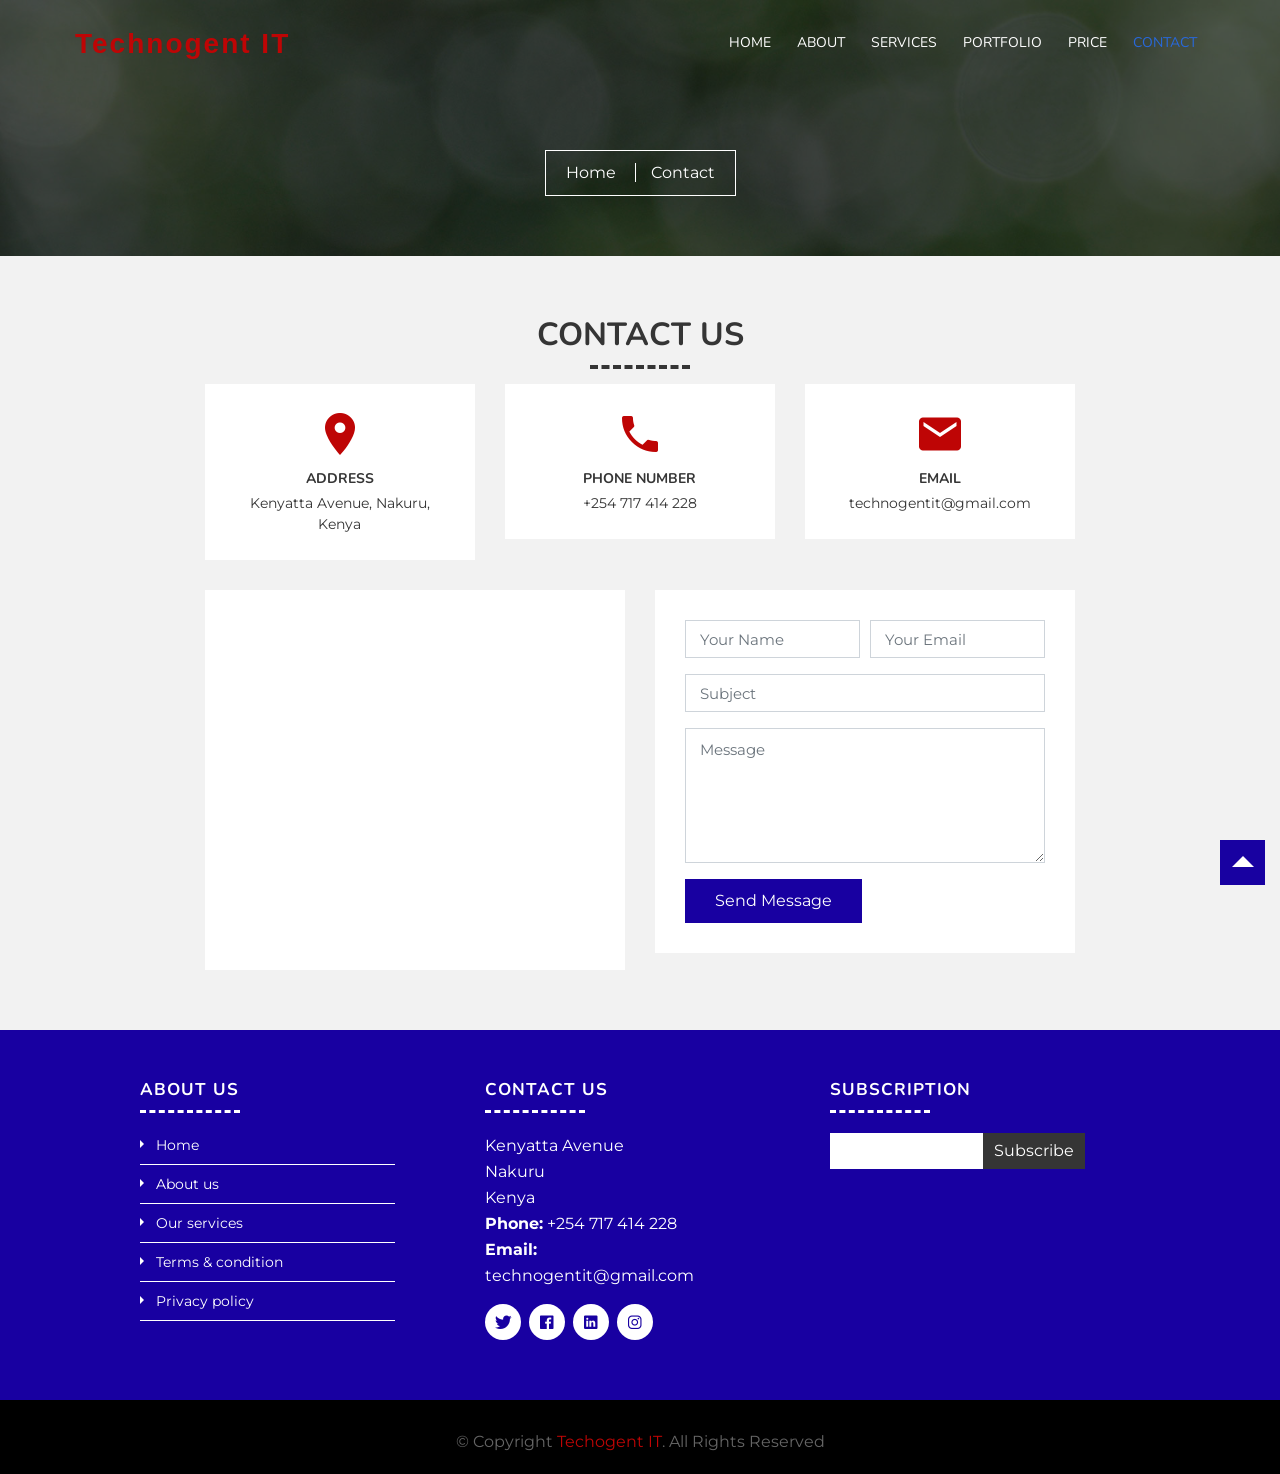
<file: contact.html>
<!DOCTYPE html>
<html lang="en">
    <head>
        <meta charset="utf-8">
        <title>Technogent IT</title>
        <meta content="width=device-width, initial-scale=1.0" name="viewport">
        <meta content="" name="keywords">
        <meta content="" name="description">

        <!-- Favicons -->
        <link href="img/favicon.ico" rel="icon">
        <link href="img/apple-touch-icon.png" rel="apple-touch-icon">

        <!-- Google Fonts -->
        <link href="https://fonts.googleapis.com/css?family=Montserrat:200,300|Nunito:400,700&display=swap" rel="stylesheet">

        <!-- Bootstrap CSS File -->
        <link href="vendor/bootstrap/css/bootstrap.min.css" rel="stylesheet">

        <!-- Vendor CSS Files -->
        <link href="vendor/ionicons/css/ionicons.min.css" rel="stylesheet">
        <link href="vendor/owlcarousel/assets/owl.carousel.min.css" rel="stylesheet">
        <link href="vendor/lightbox/css/lightbox.min.css" rel="stylesheet">

        <!-- Main Stylesheet -->
        <link href="css/style.css" rel="stylesheet">
    </head>

    <body>
        <!-- Header Section Start -->
        <header class="header">
            <div class="container-fluid">
                <div class="logo pull-left">
                    <h1><a href="index.html">Technogent IT</a></h1>
                    <!-- <a href="#"><img src="img/logo.png" alt="" title="" /></a>-->
                </div>

                <nav id="nav-menu-container">
                    <ul class="nav-menu">
                        <li><a href="index.html">Home</a></li>
                        <li><a href="about.html">About</a></li>
                        <li><a href="service.html">Services</a></li>
                        <li><a href="portfolio.html">Portfolio</a></li>
                        <li><a href="price.html">Price</a></li>
                        <li class="menu-active"><a href="contact.html">Contact</a></li>
                    </ul>
                </nav>
            </div>
        </header>
        <!-- Header Section End -->
        
        <!-- Banner Section Start-->
        <section class="banner">
            <div class="container">
                <div class="col-lg-12">
                    <div class="banner-nav">
                        <div class="banner-box">
                            <a href="index.html">Home </a>
                            <a href="contact.html">Contact</a>
                        </div>
                    </div>
                </div>
            </div>
        </section>
        <!-- Banner Section End-->

        <!-- Contact Section Start -->
        <section class="contact">
            <div class="container">
                <div class="section-header">
                    <h3 class="section-title">Contact Us</h3>
                   
                </div>

                <div class="row contact-info">
                    <div class="col-md-4">
                        <div class="contact-address">
                            <i class="ion-md-pin"></i>
                            <h3>Address</h3>
                            <address>Kenyatta Avenue, Nakuru, Kenya</address>
                        </div>
                    </div>

                    <div class="col-md-4">
                        <div class="contact-phone">
                            <i class="ion-md-call"></i>
                            <h3>Phone Number</h3>
                            <p><a href="tel:+12356-789">+254 717 414 228</a></p>
                        </div>
                    </div>

                    <div class="col-md-4">
                        <div class="contact-email">
                            <i class="ion-md-mail"></i>
                            <h3>Email</h3>
                            <p><a href="mailto:technogentit@gmail.com">technogentit@gmail.com</a></p>
                        </div>
                    </div>
                </div>

                <div class="row">
                    <div class="col-md-6">
                        <div class="map">
                            <iframe src="https://www.google.com/maps/embed?pb=!1m14!1m12!1m3!1d3989.769333292987!2d36.06752211476978!3d-0.2839240352355357!2m3!1f0!2f0!3f0!3m2!1i1024!2i768!4f13.1!5e0!3m2!1sen!2ske!4v1738841480226!5m2!1sen!2ske" frameborder="0" style="border:0;" allowfullscreen=""></iframe>
                        </div>
                    </div>
                    <div class="col-md-6">
                        <div class="form">
                            <form class="contactForm">
                                <div class="form-row">
                                    <div class="form-group col-md-6">
                                        <input type="text" class="form-control" placeholder="Your Name" />
                                    </div>
                                    <div class="form-group col-md-6">
                                        <input type="email" class="form-control" placeholder="Your Email" />
                                    </div>
                                </div>
                                <div class="form-group">
                                    <input type="text" class="form-control" placeholder="Subject" />
                                </div>
                                <div class="form-group">
                                    <textarea class="form-control" rows="5" placeholder="Message"></textarea>
                                </div>
                                <div><button type="submit">Send Message</button></div>
                            </form>
                        </div>
                    </div>
                </div>
            </div>
        </section>
        <!-- Contact Section End -->

        <!-- Footer Start -->
        <footer class="footer">
            <div class="footer-top">
                <div class="container">
                    <div class="row">              

                        <div class="col-lg-3 col-md-6 footer-links">
                            <h4>About Us</h4>
                            <ul>
                                <li><i class="ion-md-arrow-dropright"></i> <a href="#">Home</a></li>
                                <li><i class="ion-md-arrow-dropright"></i> <a href="#">About us</a></li>
                                <li><i class="ion-md-arrow-dropright"></i> <a href="#">Our services</a></li>
                                <li><i class="ion-md-arrow-dropright"></i> <a href="#">Terms & condition</a></li>
                                <li><i class="ion-md-arrow-dropright"></i> <a href="#">Privacy policy</a></li>
                            </ul>
                        </div>

                        <div class="col-lg-3 col-md-6 footer-contact">
                            <h4>Contact Us</h4>
                            <p>
                                Kenyatta Avenue<br>
                                Nakuru<br>
                                Kenya <br>
                                <strong>Phone:</strong> +254 717 414 228<br>
                                <strong>Email:</strong> technogentit@gmail.com<br>
                            </p>

                            <div class="social-links">
                                <a href="https://x.com/"><i class="ion-logo-twitter"></i></a>
                                <a href="https://facebook.com/"><i class="ion-logo-facebook"></i></a>
                                <a href="https://linkedin.com/"><i class="ion-logo-linkedin"></i></a>
                                <a href="https://instagram.com/"><i class="ion-logo-instagram"></i></a>
                                
                            </div>

                        </div>

                        <div class="col-lg-3 col-md-6 footer-newsletter">
                            <h4>Subscription</h4>
                           
                            <form action="" method="post">
                                <input type="email" name="email"><input type="submit"  value="Subscribe">
                            </form>
                        </div>

                    </div>
                </div>
            </div>

            <div class="container">
                <div class="copyright">
                    &copy; Copyright <a href="https://freewebsitecode.com/">Techogent IT</a>. All Rights Reserved<br>
					
                </div>
            </div>
        </footer>
        <!-- Footer End -->

        <a href="#" class="back-to-top"><i class="ion-md-arrow-dropup"></i></a>

        <!-- Vendor JS Files -->
        <script src="vendor/jquery/jquery.min.js"></script>
        <script src="vendor/jquery/jquery-migrate.min.js"></script>
        <script src="vendor/bootstrap/js/bootstrap.bundle.min.js"></script>
        <script src="vendor/easing/easing.min.js"></script>
        <script src="vendor/superfish/hoverIntent.js"></script>
        <script src="vendor/superfish/superfish.min.js"></script>
        <script src="vendor/waypoints/waypoints.min.js"></script>
        <script src="vendor/touchSwipe/jquery.touchSwipe.min.js"></script>
        <script src="vendor/counterup/counterup.min.js"></script>
        <script src="vendor/owlcarousel/owl.carousel.min.js"></script>
        <script src="vendor/isotope/isotope.pkgd.min.js"></script>
        <script src="vendor/lightbox/js/lightbox.min.js"></script>

        <!-- Main Javascript File -->
        <script src="js/main.js"></script>

    </body>
</html>
</file>
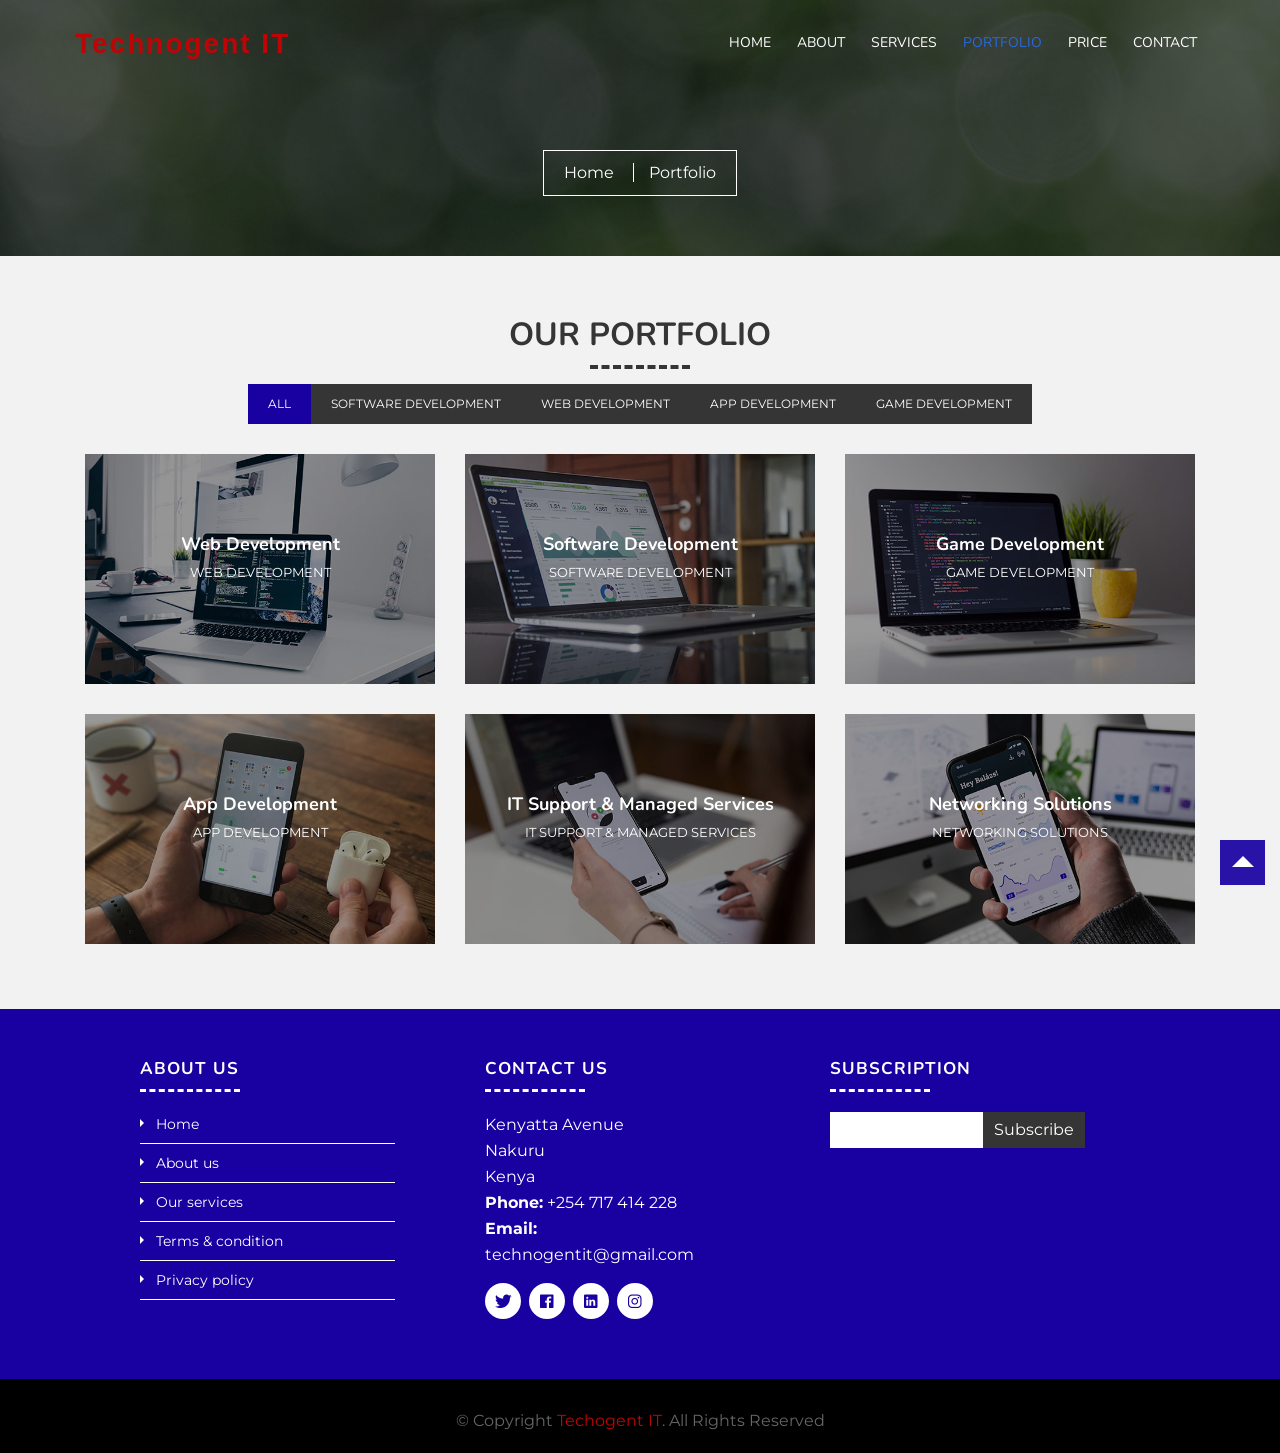
<file: portfolio.html>
<!DOCTYPE html>
<html lang="en">
    <head>
        <meta charset="utf-8">
        <title>Technogent IT</title>
        <meta content="width=device-width, initial-scale=1.0" name="viewport">
        <meta content="" name="keywords">
        <meta content="" name="description">

        <!-- Favicons -->
        <link href="img/favicon.ico" rel="icon">
        <link href="img/apple-touch-icon.png" rel="apple-touch-icon">

        <!-- Google Fonts -->
        <link href="https://fonts.googleapis.com/css?family=Montserrat:200,300|Nunito:400,700&display=swap" rel="stylesheet">

        <!-- Bootstrap CSS File -->
        <link href="vendor/bootstrap/css/bootstrap.min.css" rel="stylesheet">

        <!-- Vendor CSS Files -->
        <link href="vendor/ionicons/css/ionicons.min.css" rel="stylesheet">
        <link href="vendor/owlcarousel/assets/owl.carousel.min.css" rel="stylesheet">
        <link href="vendor/lightbox/css/lightbox.min.css" rel="stylesheet">

        <!-- Main Stylesheet -->
        <link href="css/style.css" rel="stylesheet">
    </head>

    <body>
        <!-- Header Section Start -->
        <header class="header">
            <div class="container-fluid">
                <div class="logo pull-left">
                    <h1><a href="index.html">Technogent IT</a></h1>
                    <!-- <a href="#"><img src="img/logo.png" alt="" title="" /></a>-->
                </div>

                <nav id="nav-menu-container">
                    <ul class="nav-menu">
                        <li><a href="index.html">Home</a></li>
                        <li><a href="about.html">About</a></li>
                        <li><a href="service.html">Services</a></li>
                        <li class="menu-active"><a href="portfolio.html">Portfolio</a></li>
                        <li><a href="price.html">Price</a></li>
                        <li><a href="contact.html">Contact</a></li>
                    </ul>
                </nav>
            </div>
        </header>
        <!-- Header Section End -->
        
        <!-- Banner Section Start-->
        <section class="banner">
            <div class="container">
                <div class="col-lg-12">
                    <div class="banner-nav">
                        <div class="banner-box">
                            <a href="index.html">Home </a>
                            <a href="portfolio.html">Portfolio</a>
                        </div>
                    </div>
                </div>
            </div>
        </section>
        <!-- Banner Section End-->

        <!-- Portfolio Section Start -->
        <section class="portfolio">
            <div class="container">

                <header class="section-header">
                    <h3 class="section-title">Our Portfolio</h3>
                    
                </header>

                <div class="row">
                    <div class="col-lg-12">
                        <ul id="portfolio-flters">
                            <li data-filter="*" class="filter-active">All</li>
                            <li data-filter=".web-des">Software Development</li>
                            <li data-filter=".web-dev">Web Development</li>
                            <li data-filter=".app-des">App Development</li>
                            <li data-filter=".app-des">Game Development</li>
                           
                        </ul>
                    </div>
                </div>

                <div class="row portfolio-container">
                    <div class="col-lg-4 col-md-6 portfolio-item web-des">
                        <div class="portfolio-wrap">
                            <figure>
                                <img src="img/portfolio-1.jpg" class="img-fluid" alt="Portfolio">
                                <a href="img/portfolio-1.jpg" data-lightbox="portfolio" data-title="Lorem ipsum dolor" class="link-preview" title="Preview"><i class="ion-md-eye"></i></a>
                                <a href="" class="link-details" title="More Details"><i class="ion-md-open"></i></a>
                            </figure>

                            <div class="portfolio-info">
                                <h4>Web Development</h4>
                                <p>Web Development</p>
                            </div>
                        </div>
                    </div>

                    <div class="col-lg-4 col-md-6 portfolio-item web-dev">
                        <div class="portfolio-wrap">
                            <figure>
                                <img src="img/portfolio-2.jpg" class="img-fluid" alt="Portfolio">
                                <a href="img/portfolio-2.jpg" class="link-preview" data-lightbox="portfolio" data-title="Nulla ullamcorper pharetra" title="Preview"><i class="ion-md-eye"></i></a>
                                <a href="" class="link-details" title="More Details"><i class="ion-md-open"></i></a>
                            </figure>

                            <div class="portfolio-info">
                                <h4>Software Development</h4>
                                <p>Software Development</p>
                            </div>
                        </div>
                    </div>

                    <div class="col-lg-4 col-md-6 portfolio-item app-des">
                        <div class="portfolio-wrap">
                            <figure>
                                <img src="img/portfolio-3.jpg" class="img-fluid" alt="Portfolio">
                                <a href="img/portfolio-3.jpg" class="link-preview" data-lightbox="portfolio" data-title="Phasellus eget dictum" title="Preview"><i class="ion-md-eye"></i></a>
                                <a href="" class="link-details" title="More Details"><i class="ion-md-open"></i></a>
                            </figure>

                            <div class="portfolio-info">
                                <h4>Game Development</h4>
                                <p>Game Development</p>
                            </div>
                        </div>
                    </div>

                    <div class="col-lg-4 col-md-6 portfolio-item app-dev">
                        <div class="portfolio-wrap">
                            <figure>
                                <img src="img/portfolio-4.jpg" class="img-fluid" alt="Portfolio">
                    +            <a href="img/portfolio-4.jpg" data-lightbox="portfolio" data-title="Lorem ipsum dolor" class="link-preview" title="Preview"><i class="ion-md-eye"></i></a>
                                <a href="" class="link-details" title="More Details"><i class="ion-md-open"></i></a>
                            </figure>

                            <div class="portfolio-info">
                                <h4>App Development</h4>
                                <p>App Development</p>
                            </div>
                        </div>
                    </div>

                    <div class="col-lg-4 col-md-6 portfolio-item web-des">
                        <div class="portfolio-wrap">
                            <figure>
                                <img src="img/portfolio-5.jpg" class="img-fluid" alt="Portfolio">
                                <a href="img/portfolio-5.jpg" class="link-preview" data-lightbox="portfolio" data-title="Nulla ullamcorper pharetra" title="Preview"><i class="ion-md-eye"></i></a>
                                <a href="" class="link-details" title="More Details"><i class="ion-md-open"></i></a>
                            </figure>

                            <div class="portfolio-info">
                                <h4>IT Support & Managed Services</h4>
                                <p>IT Support & Managed Services</p>
                            </div>
                        </div>
                    </div>

                    <div class="col-lg-4 col-md-6 portfolio-item web-dev">
                        <div class="portfolio-wrap">
                            <figure>
                                <img src="img/portfolio-6.jpg" class="img-fluid" alt="Portfolio">
                                <a href="img/portfolio-6.jpg" class="link-preview" data-lightbox="portfolio" data-title="Phasellus eget dictum" title="Preview"><i class="ion-md-eye"></i></a>
                                <a href="" class="link-details" title="More Details"><i class="ion-md-open"></i></a>
                            </figure>

                            <div class="portfolio-info">
                                <h4>Networking Solutions</h4>
                                <p>Networking Solutions</p>
                            </div>
                        </div>
                    </div>

                </div>
            </div>
        </section>
        <!-- Portfolio Section End -->

        <!-- Footer Start -->
        <footer class="footer">
            <div class="footer-top">
                <div class="container">
                    <div class="row">              

                        <div class="col-lg-3 col-md-6 footer-links">
                            <h4>About Us</h4>
                            <ul>
                                <li><i class="ion-md-arrow-dropright"></i> <a href="#">Home</a></li>
                                <li><i class="ion-md-arrow-dropright"></i> <a href="#">About us</a></li>
                                <li><i class="ion-md-arrow-dropright"></i> <a href="#">Our services</a></li>
                                <li><i class="ion-md-arrow-dropright"></i> <a href="#">Terms & condition</a></li>
                                <li><i class="ion-md-arrow-dropright"></i> <a href="#">Privacy policy</a></li>
                            </ul>
                        </div>

                        <div class="col-lg-3 col-md-6 footer-contact">
                            <h4>Contact Us</h4>
                            <p>
                                Kenyatta Avenue<br>
                                Nakuru<br>
                                Kenya <br>
                                <strong>Phone:</strong> +254 717 414 228<br>
                                <strong>Email:</strong> technogentit@gmail.com<br>
                            </p>

                            <div class="social-links">
                                <a href="https://x.com/"><i class="ion-logo-twitter"></i></a>
                                <a href="https://facebook.com/"><i class="ion-logo-facebook"></i></a>
                                <a href="https://linkedin.com/"><i class="ion-logo-linkedin"></i></a>
                                <a href="https://instagram.com/"><i class="ion-logo-instagram"></i></a>
                                
                            </div>

                        </div>

                        <div class="col-lg-3 col-md-6 footer-newsletter">
                            <h4>Subscription</h4>
                           
                            <form action="" method="post">
                                <input type="email" name="email"><input type="submit"  value="Subscribe">
                            </form>
                        </div>

                    </div>
                </div>
            </div>

            <div class="container">
                <div class="copyright">
                    &copy; Copyright <a href="https://freewebsitecode.com/">Techogent IT</a>. All Rights Reserved<br>
					
                </div>
            </div>
        </footer>
        <!-- Footer End -->

        <a href="#" class="back-to-top"><i class="ion-md-arrow-dropup"></i></a>

        <!-- Vendor JS Files -->
        <script src="vendor/jquery/jquery.min.js"></script>
        <script src="vendor/jquery/jquery-migrate.min.js"></script>
        <script src="vendor/bootstrap/js/bootstrap.bundle.min.js"></script>
        <script src="vendor/easing/easing.min.js"></script>
        <script src="vendor/superfish/hoverIntent.js"></script>
        <script src="vendor/superfish/superfish.min.js"></script>
        <script src="vendor/waypoints/waypoints.min.js"></script>
        <script src="vendor/touchSwipe/jquery.touchSwipe.min.js"></script>
        <script src="vendor/counterup/counterup.min.js"></script>
        <script src="vendor/owlcarousel/owl.carousel.min.js"></script>
        <script src="vendor/isotope/isotope.pkgd.min.js"></script>
        <script src="vendor/lightbox/js/lightbox.min.js"></script>

        <!-- Main Javascript File -->
        <script src="js/main.js"></script>

    </body>
</html>
</file>
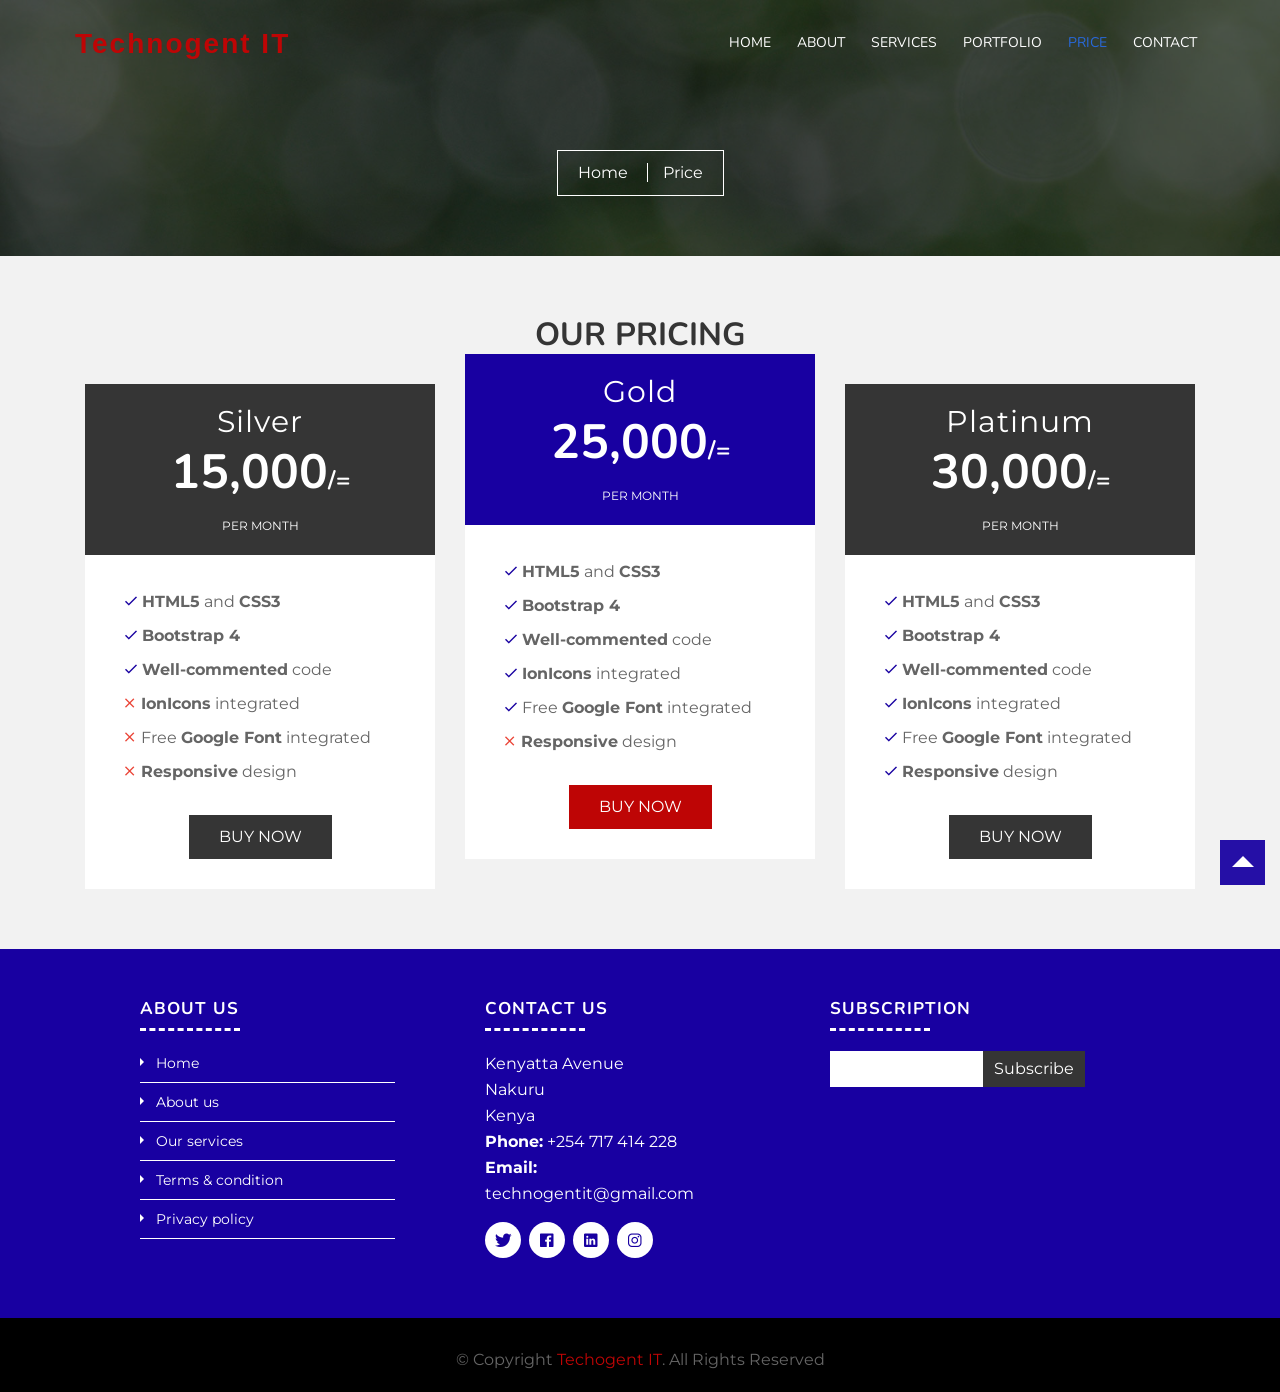
<file: price.html>
<!DOCTYPE html>
<html lang="en">
    <head>
        <meta charset="utf-8">
        <title>Technogent IT</title>
        <meta content="width=device-width, initial-scale=1.0" name="viewport">
        <meta content="" name="keywords">
        <meta content="" name="description">

        <!-- Favicons -->
        <link href="img/favicon.ico" rel="icon">
        <link href="img/apple-touch-icon.png" rel="apple-touch-icon">

        <!-- Google Fonts -->
        <link href="https://fonts.googleapis.com/css?family=Montserrat:200,300|Nunito:400,700&display=swap" rel="stylesheet">

        <!-- Bootstrap CSS File -->
        <link href="vendor/bootstrap/css/bootstrap.min.css" rel="stylesheet">

        <!-- Vendor CSS Files -->
        <link href="vendor/ionicons/css/ionicons.min.css" rel="stylesheet">
        <link href="vendor/owlcarousel/assets/owl.carousel.min.css" rel="stylesheet">
        <link href="vendor/lightbox/css/lightbox.min.css" rel="stylesheet">

        <!-- Main Stylesheet -->
        <link href="css/style.css" rel="stylesheet">
    </head>

    <body>
        <!-- Header Section Start -->
        <header class="header">
            <div class="container-fluid">
                <div class="logo pull-left">
                    <h1><a href="index.html">Technogent IT</a></h1>
                    <!-- <a href="#"><img src="img/logo.png" alt="" title="" /></a>-->
                </div>

                <nav id="nav-menu-container">
                    <ul class="nav-menu">
                        <li><a href="index.html">Home</a></li>
                        <li><a href="about.html">About</a></li>
                        <li><a href="service.html">Services</a></li>
                        <li><a href="portfolio.html">Portfolio</a></li>
                        <li class="menu-active"><a href="price.html">Price</a></li>
                        <li><a href="contact.html">Contact</a></li>
                    </ul>
                </nav>
            </div>
        </header>
        <!-- Header Section End -->
        
        <!-- Banner Section Start-->
        <section class="banner">
            <div class="container">
                <div class="col-lg-12">
                    <div class="banner-nav">
                        <div class="banner-box">
                            <a href="index.html">Home </a>
                            <a href="price.html">Price</a>
                        </div>
                    </div>
                </div>
            </div>
        </section>
        <!-- Banner Section End-->

        <!--Pricing Section start-->
        <section class="pricing">
            <div class="container">
                <header class="section-header">
                    <h3>Our Pricing</h3>
                </header>
                <div class="row">
                    <div class="col-md-4">
                        <div class="price-content">
                            <div class="price-plan">
                                <p class="price-title">Silver</p>
                                <h2 class="price-amount">15,000<span>/=</span></h2>
                                <p class="price-date">Per Month</p>
                            </div>
                            <ul class="price-details">
                                <li><i class="ion-md-checkmark"></i><strong>HTML5</strong> and <strong>CSS3</strong></li>
                                <li><i class="ion-md-checkmark"></i><strong>Bootstrap 4</strong></li>
                                <li><i class="ion-md-checkmark"></i><strong>Well-commented</strong> code</li>
                                <li><i class="ion-md-close"></i><strong>IonIcons</strong> integrated</li>
                                <li><i class="ion-md-close"></i>Free <strong>Google Font</strong> integrated</li>
                                <li><i class="ion-md-close"></i><strong>Responsive</strong> design</li>
                            </ul>
                            <a href="#" class="btn mian-btn price-btn">Buy Now</a>
                        </div>
                    </div>
                    <div class="col-md-4">
                        <div class="price-content features-price">
                            <div class="price-plan">
                                <p class="price-title">Gold</p>
                                <h2 class="price-amount">25,000<span>/=</span></h2>
                                <p class="price-date">Per Month</p>
                            </div>
                            <ul class="price-details">
                                <li><i class="ion-md-checkmark"></i><strong>HTML5</strong> and <strong>CSS3</strong></li>
                                <li><i class="ion-md-checkmark"></i><strong>Bootstrap 4</strong></li>
                                <li><i class="ion-md-checkmark"></i><strong>Well-commented</strong> code</li>
                                <li><i class="ion-md-checkmark"></i><strong>IonIcons</strong> integrated</li>
                                <li><i class="ion-md-checkmark"></i>Free <strong>Google Font</strong> integrated</li>
                                <li><i class="ion-md-close"></i><strong>Responsive</strong> design</li>
                            </ul>
                            <a href="#" class="btn mian-btn price-btn features-price-btn">Buy Now</a>
                        </div>
                    </div>
                    <div class="col-md-4">
                        <div class="price-content">
                            <div class="price-plan">
                                <p class="price-title">Platinum</p>
                                <h2 class="price-amount">30,000<span>/=</span></h2>
                                <p class="price-date">Per Month</p>
                            </div>
                            <ul class="price-details">
                                <li><i class="ion-md-checkmark"></i><strong>HTML5</strong> and <strong>CSS3</strong></li>
                                <li><i class="ion-md-checkmark"></i><strong>Bootstrap 4</strong></li>
                                <li><i class="ion-md-checkmark"></i><strong>Well-commented</strong> code</li>
                                <li><i class="ion-md-checkmark"></i><strong>IonIcons</strong> integrated</li>
                                <li><i class="ion-md-checkmark"></i>Free <strong>Google Font</strong> integrated</li>
                                <li><i class="ion-md-checkmark"></i><strong>Responsive</strong> design</li>
                            </ul>
                            <a href="#" class="btn mian-btn price-btn">Buy Now</a>
                        </div>
                    </div>
                </div>
            </div>
        </section>
        <!--Pricing Section End-->

        <!-- Footer Start -->
        <footer class="footer">
            <div class="footer-top">
                <div class="container">
                    <div class="row">              

                        <div class="col-lg-3 col-md-6 footer-links">
                            <h4>About Us</h4>
                            <ul>
                                <li><i class="ion-md-arrow-dropright"></i> <a href="#">Home</a></li>
                                <li><i class="ion-md-arrow-dropright"></i> <a href="#">About us</a></li>
                                <li><i class="ion-md-arrow-dropright"></i> <a href="#">Our services</a></li>
                                <li><i class="ion-md-arrow-dropright"></i> <a href="#">Terms & condition</a></li>
                                <li><i class="ion-md-arrow-dropright"></i> <a href="#">Privacy policy</a></li>
                            </ul>
                        </div>

                        <div class="col-lg-3 col-md-6 footer-contact">
                            <h4>Contact Us</h4>
                            <p>
                                Kenyatta Avenue<br>
                                Nakuru<br>
                                Kenya <br>
                                <strong>Phone:</strong> +254 717 414 228<br>
                                <strong>Email:</strong> technogentit@gmail.com<br>
                            </p>

                            <div class="social-links">
                                <a href="https://x.com/"><i class="ion-logo-twitter"></i></a>
                                <a href="https://facebook.com/"><i class="ion-logo-facebook"></i></a>
                                <a href="https://linkedin.com/"><i class="ion-logo-linkedin"></i></a>
                                <a href="https://instagram.com/"><i class="ion-logo-instagram"></i></a>
                                
                            </div>

                        </div>

                        <div class="col-lg-3 col-md-6 footer-newsletter">
                            <h4>Subscription</h4>
                           
                            <form action="" method="post">
                                <input type="email" name="email"><input type="submit"  value="Subscribe">
                            </form>
                        </div>

                    </div>
                </div>
            </div>

            <div class="container">
                <div class="copyright">
                    &copy; Copyright <a href="https://freewebsitecode.com/">Techogent IT</a>. All Rights Reserved<br>
					
                </div>
            </div>
        </footer>
        <!-- Footer End -->

        <a href="#" class="back-to-top"><i class="ion-md-arrow-dropup"></i></a>

        <!-- Vendor JS Files -->
        <script src="vendor/jquery/jquery.min.js"></script>
        <script src="vendor/jquery/jquery-migrate.min.js"></script>
        <script src="vendor/bootstrap/js/bootstrap.bundle.min.js"></script>
        <script src="vendor/easing/easing.min.js"></script>
        <script src="vendor/superfish/hoverIntent.js"></script>
        <script src="vendor/superfish/superfish.min.js"></script>
        <script src="vendor/waypoints/waypoints.min.js"></script>
        <script src="vendor/touchSwipe/jquery.touchSwipe.min.js"></script>
        <script src="vendor/counterup/counterup.min.js"></script>
        <script src="vendor/owlcarousel/owl.carousel.min.js"></script>
        <script src="vendor/isotope/isotope.pkgd.min.js"></script>
        <script src="vendor/lightbox/js/lightbox.min.js"></script>

        <!-- Main Javascript File -->
        <script src="js/main.js"></script>

    </body>
</html>
</file>
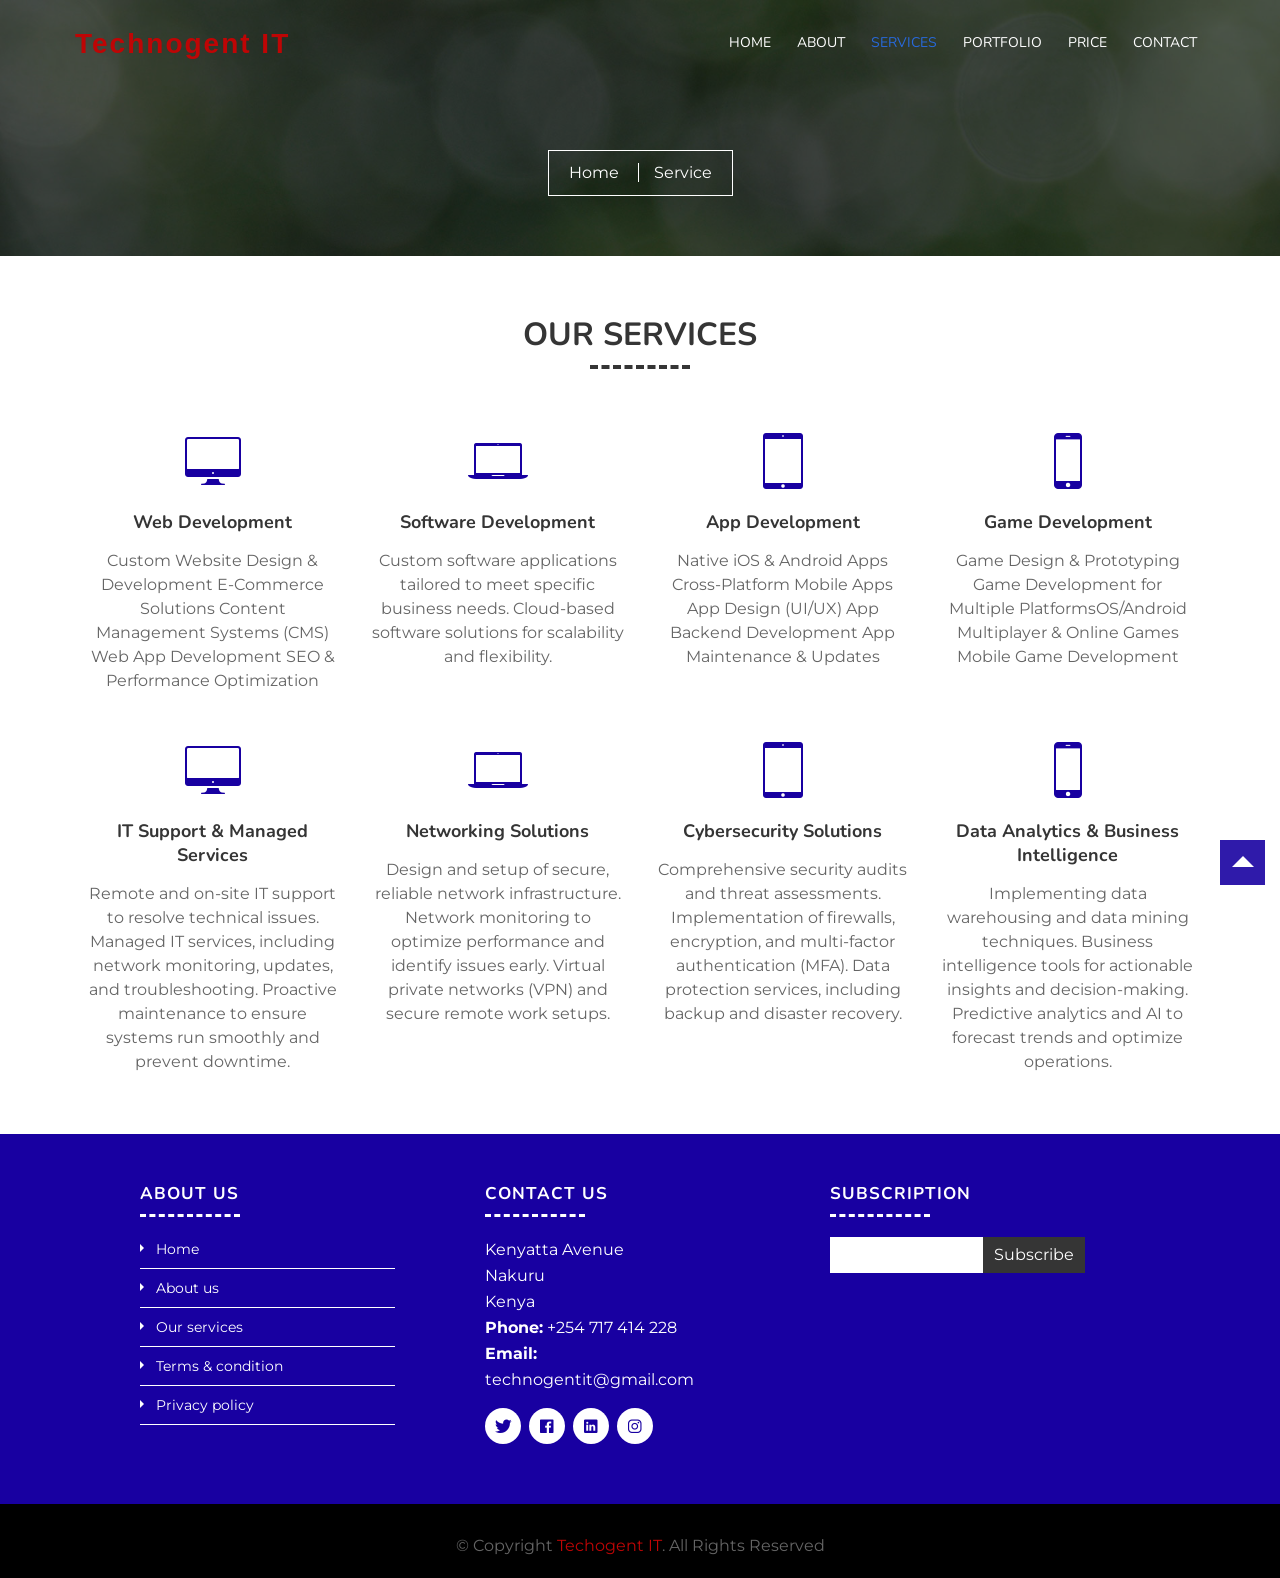
<file: service.html>
<!DOCTYPE html>
<html lang="en">
    <head>
        <meta charset="utf-8">
        <title>Technogent IT</title>
        <meta content="width=device-width, initial-scale=1.0" name="viewport">
        <meta content="" name="keywords">
        <meta content="" name="description">

        <!-- Favicons -->
        <link href="img/favicon.ico" rel="icon">
        <link href="img/apple-touch-icon.png" rel="apple-touch-icon">

        <!-- Google Fonts -->
        <link href="https://fonts.googleapis.com/css?family=Montserrat:200,300|Nunito:400,700&display=swap" rel="stylesheet">

        <!-- Bootstrap CSS File -->
        <link href="vendor/bootstrap/css/bootstrap.min.css" rel="stylesheet">

        <!-- Vendor CSS Files -->
        <link href="vendor/ionicons/css/ionicons.min.css" rel="stylesheet">
        <link href="vendor/owlcarousel/assets/owl.carousel.min.css" rel="stylesheet">
        <link href="vendor/lightbox/css/lightbox.min.css" rel="stylesheet">

        <!-- Main Stylesheet -->
        <link href="css/style.css" rel="stylesheet">
    </head>

    <body>
        <!-- Header Section Start -->
        <header class="header">
            <div class="container-fluid">
                <div class="logo pull-left">
                    <h1><a href="index.html">Technogent IT</a></h1>
                    <!-- <a href="#"><img src="img/logo.png" alt="" title="" /></a>-->
                </div>

                <nav id="nav-menu-container">
                    <ul class="nav-menu">
                        <li><a href="index.html">Home</a></li>
                        <li><a href="about.html">About</a></li>
                        <li class="menu-active"><a href="service.html">Services</a></li>
                        <li><a href="portfolio.html">Portfolio</a></li>
                        <li><a href="price.html">Price</a></li>
                        <li><a href="contact.html">Contact</a></li>
                    </ul>
                </nav>
            </div>
        </header>
        <!-- Header Section End -->
        
        <!-- Banner Section Start-->
        <section class="banner">
            <div class="container">
                <div class="col-lg-12">
                    <div class="banner-nav">
                        <div class="banner-box">
                            <a href="index.html">Home </a>
                            <a href="service.html">Service</a>
                        </div>
                    </div>
                </div>
            </div>
        </section>
        <!-- Banner Section End-->

        <!-- Services Section Start -->
        <section id="services" class="services">
            <div class="container">
                <header class="section-header">
                    <h3>Our Services</h3>
                </header>
                <div class="row">
                    <div class="col-sm-6 col-md-4 col-lg-3">
                        <div class="single-service">
                            <i class="ion-ios-desktop"></i>
                            <h4><a href="">Web Development</a></h4>
                            <p>Custom Website Design & Development
                                E-Commerce Solutions
                                Content Management Systems (CMS)
                                Web App Development
                                SEO & Performance Optimization
                            </p>
                        </div>
                    </div>
                    <div class="col-sm-6 col-md-4 col-lg-3">
                        <div class="single-service">
                            <i class="ion-ios-laptop"></i>
                            <h4><a href="">Software Development</a></h4>
                            <p>Custom software applications tailored to meet specific business needs.
                               Cloud-based software solutions for scalability and flexibility.</p>
                        </div>
                    </div>
                    <div class="col-sm-6 col-md-4 col-lg-3">
                        <div class="single-service">
                            <i class="ion-ios-tablet-portrait"></i>
                            <h4><a href="">App Development</a></h4>
                            <p>Native iOS & Android Apps
                                Cross-Platform Mobile Apps
                                App Design (UI/UX)
                                App Backend Development
                                App Maintenance & Updates</p>
                        </div>
                    </div>
                    <div class="col-sm-6 col-md-4 col-lg-3">
                        <div class="single-service">
                            <i class="ion-ios-phone-portrait"></i>
                            <h4><a href="">Game Development</a></h4>
                            <p>Game Design & Prototyping
                                Game Development for Multiple PlatformsOS/Android
                                Multiplayer & Online Games 
                                Mobile Game Development
                                </p>
                        </div>
                    </div>
                    <div class="col-sm-6 col-md-4 col-lg-3">
                        <div class="single-service">
                            <i class="ion-ios-desktop"></i>
                            <h4><a href="">IT Support & Managed Services</a></h4>
                            <p>Remote and on-site IT support to resolve technical issues.
                               Managed IT services, including network monitoring, updates, and troubleshooting.
                               Proactive maintenance to ensure systems run smoothly and prevent downtime.</p>
                        </div>
                    </div>
                    <div class="col-sm-6 col-md-4 col-lg-3">
                        <div class="single-service">
                            <i class="ion-ios-laptop"></i>
                            <h4><a href="">Networking Solutions</a></h4>
                            <p>Design and setup of secure, reliable network infrastructure.
                               Network monitoring to optimize performance and identify issues early.
                               Virtual private networks (VPN) and secure remote work setups.</p>
                        </div>
                    </div>
                    <div class="col-sm-6 col-md-4 col-lg-3">
                        <div class="single-service">
                            <i class="ion-ios-tablet-portrait"></i>
                            <h4><a href="">Cybersecurity Solutions</a></h4>
                            <p>Comprehensive security audits and threat assessments.
                               Implementation of firewalls, encryption, and multi-factor authentication (MFA).
                               Data protection services, including backup and disaster recovery.</p>
                        </div>
                    </div>
                    <div class="col-sm-6 col-md-4 col-lg-3">
                        <div class="single-service">
                            <i class="ion-ios-phone-portrait"></i>
                            <h4><a href="">Data Analytics & Business Intelligence</a></h4>
                            <p>Implementing data warehousing and data mining techniques.
                               Business intelligence tools for actionable insights and decision-making.
                               Predictive analytics and AI to forecast trends and optimize operations.</p>
                        </div>
                    </div>
                </div>
            </div>
        </section>
        <!-- Services Section End -->

        <!-- Footer Start -->
        <footer class="footer">
            <div class="footer-top">
                <div class="container">
                    <div class="row">              

                        <div class="col-lg-3 col-md-6 footer-links">
                            <h4>About Us</h4>
                            <ul>
                                <li><i class="ion-md-arrow-dropright"></i> <a href="#">Home</a></li>
                                <li><i class="ion-md-arrow-dropright"></i> <a href="#">About us</a></li>
                                <li><i class="ion-md-arrow-dropright"></i> <a href="#">Our services</a></li>
                                <li><i class="ion-md-arrow-dropright"></i> <a href="#">Terms & condition</a></li>
                                <li><i class="ion-md-arrow-dropright"></i> <a href="#">Privacy policy</a></li>
                            </ul>
                        </div>

                        <div class="col-lg-3 col-md-6 footer-contact">
                            <h4>Contact Us</h4>
                            <p>
                                Kenyatta Avenue<br>
                                Nakuru<br>
                                Kenya <br>
                                <strong>Phone:</strong> +254 717 414 228<br>
                                <strong>Email:</strong> technogentit@gmail.com<br>
                            </p>

                            <div class="social-links">
                                <a href="https://x.com/"><i class="ion-logo-twitter"></i></a>
                                <a href="https://facebook.com/"><i class="ion-logo-facebook"></i></a>
                                <a href="https://linkedin.com/"><i class="ion-logo-linkedin"></i></a>
                                <a href="https://instagram.com/"><i class="ion-logo-instagram"></i></a>
                                
                            </div>

                        </div>

                        <div class="col-lg-3 col-md-6 footer-newsletter">
                            <h4>Subscription</h4>
                           
                            <form action="" method="post">
                                <input type="email" name="email"><input type="submit"  value="Subscribe">
                            </form>
                        </div>

                    </div>
                </div>
            </div>

            <div class="container">
                <div class="copyright">
                    &copy; Copyright <a href="https://.com/">Techogent IT</a>. All Rights Reserved<br>
					
                </div>
            </div>
        </footer>
        <!-- Footer End -->

        <a href="#" class="back-to-top"><i class="ion-md-arrow-dropup"></i></a>

        <!-- Vendor JS Files -->
        <script src="vendor/jquery/jquery.min.js"></script>
        <script src="vendor/jquery/jquery-migrate.min.js"></script>
        <script src="vendor/bootstrap/js/bootstrap.bundle.min.js"></script>
        <script src="vendor/easing/easing.min.js"></script>
        <script src="vendor/superfish/hoverIntent.js"></script>
        <script src="vendor/superfish/superfish.min.js"></script>
        <script src="vendor/waypoints/waypoints.min.js"></script>
        <script src="vendor/touchSwipe/jquery.touchSwipe.min.js"></script>
        <script src="vendor/counterup/counterup.min.js"></script>
        <script src="vendor/owlcarousel/owl.carousel.min.js"></script>
        <script src="vendor/isotope/isotope.pkgd.min.js"></script>
        <script src="vendor/lightbox/js/lightbox.min.js"></script>

        <!-- Main Javascript File -->
        <script src="js/main.js"></script>

    </body>
</html>
</file>
<file: css/style.css>
/* ------------------ General CSS ------------------ */
body {
    color: #656565;
    font-family: 'Montserrat', sans-serif;
    background: #ffffff;
}

a {
    color: #be0505;
    transition: 0.3s;
}

a:hover,
a:active,
a:focus {
    color: #353535;
    outline: none;
    text-decoration: none;
}

p {
    color: #656565;
    padding: 0;
    margin: 0 0 15px 0;
}

h1,
h2,
h3,
h4,
h5,
h6 {
    font-family: 'Nunito', sans-serif;
    font-weight: 700;
    color: #353535;
    margin: 0 0 15px 0;
    padding: 0;
}

h4,
h5,
h6 {
    font-weight: 400;
}


/* ------------------ Back to Top ------------------ */
.back-to-top {
    position: fixed;
    display: none;
    background: #1800a1;
    color: #ffffff;
    width: 45px;
    height: 45px;
    text-align: center;
    line-height: 1;
    font-size: 44px;
    right: 15px;
    bottom: 15px;
    transition: background 0.3s;
    z-index: 9;
}

.back-to-top i {
    color: #ffffff;
}


/* ------------------ Header CSS ------------------- */
.header {
    padding: 30px 0;
    height: 92px;
    position: fixed;
    left: 0;
    top: 0;
    right: 0;
    transition: all 0.3s;
    z-index: 997;
}

.header.header-scrolled {
    background: rgba(0, 0, 0, 0.9);
    padding: 20px 0;
    height: 72px;
    transition: all 0.3s;
}

.header .logo {
    float: left;
}

.header .logo h1 {
    font-size: 28px;
    margin: 0;
    line-height: 1;
    letter-spacing: 2px;
    left: 10;
    font-family:'Franklin Gothic Medium', 'Arial Narrow', Arial, sans-serif;
}

.header .logo h1 a:hover {
    color: #ffffff;
}

.header .logo img {
    padding: 0;
    margin: 0;
    max-height: 100%;
}


/* ----------------- Intro Section ----------------- */
/* ================================================= */

.slider {
    display: table;
    width: 100%;
    height: 100vh;
    background: #000;
}

.slider .carousel-item {
    width: 100%;
    height: 100vh;
    background-size: cover;
    background-position: center;
    background-repeat: no-repeat;
}

.slider .carousel-item::before {
    content: '';
    background-color: rgba(0, 0, 0, 0.7);
    position: absolute;
    height: 100%;
    width: 100%;
    top: 0;
    right: 0;
    left: 0;
    bottom: 0;
}

.slider .carousel-container {
    display: -webkit-box;
    display: -webkit-flex;
    display: -ms-flexbox;
    display: flex;
    -webkit-box-pack: center;
    -webkit-justify-content: center;
    -ms-flex-pack: center;
    justify-content: center;
    -webkit-box-align: center;
    -webkit-align-items: center;
    -ms-flex-align: center;
    align-items: center;
    position: absolute;
    bottom: 0;
    top: 0;
    left: 0;
    right: 0;
}

.slider .carousel-background img {
    max-width: 100%;
}

.slider .carousel-content {
    text-align: center;
}

.slider h2 {
    color: #ffffff;
    margin-bottom: 30px;
    font-size: 64px;
    font-weight: 800;
    letter-spacing: 1px;
}

.slider p {
    width: 80%;
    margin: 0 auto 30px auto;
    color: #ffffff;
}

.slider .carousel-fade {
    overflow: hidden;
}

.slider .carousel-fade .carousel-inner .carousel-item {
    transition-property: opacity;
}

.slider .carousel-fade .carousel-inner .carousel-item,
.slider .carousel-fade .carousel-inner .active.carousel-item-left,
.slider .carousel-fade .carousel-inner .active.carousel-item-right {
    opacity: 0;
}

.slider .carousel-fade .carousel-inner .active,
.slider .carousel-fade .carousel-inner .carousel-item-next.carousel-item-left,
.slider .carousel-fade .carousel-inner .carousel-item-prev.carousel-item-right {
    opacity: 1;
    transition: 0.3s;
}

.slider .carousel-fade .carousel-inner .carousel-item-next,
.slider .carousel-fade .carousel-inner .carousel-item-prev,
.slider .carousel-fade .carousel-inner .active.carousel-item-left,
.slider .carousel-fade .carousel-inner .active.carousel-item-right {
    left: 0;
    -webkit-transform: translate3d(0, 0, 0);
    transform: translate3d(0, 0, 0);
}

.slider .carousel-control-prev,
.slider .carousel-control-next {
    width: 10%;
}

.slider .carousel-control-next-icon,
.slider .carousel-control-prev-icon {
    background: none;
    font-size: 32px;
    line-height: 1;
}

.slider .carousel-indicators li {
    cursor: pointer;
}

.slider .btn-get-started {
    display: inline-block;
    padding: 10px 30px;
    transition: 0.3s;
    background: #1800a1;
    color: #ffffff;
    font-family: 'Nunito', sans-serif;
    font-weight: 700;
    font-size: 18px;
    letter-spacing: 1px;
    text-transform: uppercase;
}

.slider .btn-get-started:hover {
    background: #ffffff;
    color: #be0505;
}



/* ------------------ Menu Style ------------------- */
#nav-menu-container {
    float: right;
    margin: 0;
}

.nav-menu,
.nav-menu * {
    margin: 0;
    padding: 0;
    list-style: none;
}

.nav-menu ul {
    position: absolute;
    display: none;
    top: 100%;
    left: 0;
    z-index: 99;
}

.nav-menu li {
    position: relative;
    white-space: nowrap;
}

.nav-menu > li {
    float: left;
}

.nav-menu li:hover > ul,
.nav-menu li.sfHover > ul {
    display: block;
}

.nav-menu ul ul {
    top: 0;
    left: 100%;
}

.nav-menu ul li {
    min-width: 180px;
}

.nav-menu a {
    display: inline-block;
    padding: 0 8px 10px 8px;
    color: #ffffff;
    font-family: 'Nunito', sans-serif;
    font-weight: 400;
    font-size: 14px;
    text-transform: uppercase;
    outline: none;
    text-decoration: none;
}

.nav-menu li:hover > a,
.nav-menu > .menu-active > a {
    color: #2869db;
    
}

.nav-menu > li {
    margin-left: 10px;
}

.nav-menu ul {
    margin: 4px 0 0 0;
    padding: 10px;
    box-shadow: 0px 0px 5px rgba(0, 0, 0, 0.25);
    background: #ffffff;
}

.nav-menu ul li {
    transition: 0.3s;
}

.nav-menu ul li a {
    padding: 5px 10px;
    color: #353535;
    transition: 0.3s;
    display: block;
    font-size: 14px;
    text-transform: none;
}

.nav-menu ul li:hover > a {
    color: #1800a1;
}

.nav-menu ul ul {
    margin: 0;
}

#mobile-nav-toggle {
    position: fixed;
    right: 0;
    top: 0;
    z-index: 999;
    margin: 20px 20px 0 0;
    border: 0;
    background: none;
    font-size: 24px;
    display: none;
    transition: all 0.4s;
    outline: none;
    cursor: pointer;
}

#mobile-nav-toggle i {
    color: #ffffff;
}

#mobile-nav {
    position: fixed;
    top: 0;
    padding-top: 18px;
    bottom: 0;
    z-index: 999;
    background: rgba(0, 0, 0, 0.8);
    left: -260px;
    width: 260px;
    overflow-y: auto;
    transition: 0.4s;
}

#mobile-nav ul {
    padding: 0;
    margin: 0;
    list-style: none;
}

#mobile-nav ul li {
    position: relative;
}

#mobile-nav ul li a {
    color: #ffffff;
    font-size: 13px;
    text-transform: uppercase;
    overflow: hidden;
    padding: 10px 22px 10px 15px;
    position: relative;
    text-decoration: none;
    width: 100%;
    display: block;
    outline: none;
}

#mobile-nav ul li a:hover {
    color: #1800a1;
}

#mobile-nav ul li li {
    padding-left: 30px;
}

#mobile-nav ul li.menu-active a {
    color: #1800a1;
}

#mobile-nav ul .menu-has-children i {
    position: absolute;
    top: -5px;
    right: 0;
    z-index: 99;
    padding: 15px;
    cursor: pointer;
    color: #ffffff;
}

#mobile-nav ul .menu-has-children i.ion-md-arrow-dropup {
    color: #1800a1;
}

#mobile-nav ul .menu-has-children i.dicon {
    display: none;
}

#mobile-nav ul .menu-has-children li a {
    text-transform: none;
}

#mobile-nav ul .menu-item-active {
    color: #1800a1;
}

#mobile-body-overly {
    width: 100%;
    height: 100%;
    z-index: 997;
    top: 0;
    left: 0;
    position: fixed;
    background: rgba(0, 0, 0, 0.7);
    display: none;
}

body.mobile-nav-active {
    overflow: hidden;
}

body.mobile-nav-active #mobile-nav {
    left: 0;
}

body.mobile-nav-active #mobile-nav-toggle {
    color: #ffffff;
}



/* ---------------- Banner Section ----------------- */
.banner {
    background: url("../img/banner.jpg") center top no-repeat;
    background-size: cover;
    padding: 150px 0 60px 0;
    position: relative;
}

.banner::before {
    content: '';
    position: absolute;
    left: 0;
    right: 0;
    top: 0;
    bottom: 0;
    background: rgba(000, 000, 000, 0.6);
    z-index: 9;
}

.banner .container {
    position: relative;
    z-index: 10;
}

.banner .banner-nav {
    text-align: center;
}

.banner .banner-box {
    display: inline-block;
    padding: 10px 20px;
    border: 1px solid #ffffff;
}

.banner .banner-box a {
    color: #ffffff;
}

.banner .banner-box a:hover {
    color: #1800a1;
}

.banner .banner-box a:first-child {
    padding-right: 15px;
    border-right: 1px solid #ffffff;
}

.banner .banner-box a:last-child {
    padding-left: 15px;
}


/* ------------- Section Header Style -------------- */
.section-header {
    position: relative;
    max-width: 700px;
    margin: 0 auto;
}

.section-header h3 {
    font-size: 32px;
    text-transform: uppercase;
    text-align: center;
    position: relative;
    padding-bottom: 15px;
}

.section-header h3::before {
    content: '';
    position: absolute;
    display: block;
    width: 100px;
    height: 0;
    border-bottom: 4px dashed #353535;
    bottom: 0;
    left: calc(50% - 50px);
}

.section-header p {
    text-align: center;
    padding-bottom: 30px;
}


/* ---------------- About Us Style ----------------- */
.about {
    position: relative;
    padding: 60px 0 40px 0;
    background: #f2f2f2;
}

.about .about-row {
    margin-bottom: 30px;
}

.about .about-col {
    background: #ffffff;
    margin-bottom: 20px;
}

.about .about-col:hover {
    box-shadow: 0px 2px 10px #dddddd;
}

.about .about-col .img {
    position: relative;
}

.about .about-col .icon {
    width: 64px;
    height: 64px;
    padding-top: 10px;
    padding-left: 1px;
    text-align: center;
    position: absolute;
    background-color: #1800a1;
    border-radius: 50%;
    text-align: center;
    border: 4px solid #ffffff;
    left: calc( 50% - 32px);
    bottom: -30px;
    transition: 0.3s;
}

.about .about-col i {
    font-size: 36px;
    line-height: 1;
    color: #ffffff;
    transition: 0.3s;
}

.about .about-col:hover .icon {
    background-color: #ffffff;
}

.about .about-col:hover i {
    color: #be0505;
}

.about .about-col h2 {
    color: #353535;
    text-align: center;
    font-weight: 700;
    font-size: 20px;
    padding: 0;
    margin: 40px 0 12px 0;
}

.about .about-col h2 a {
    color: #353535;
}

.about .about-col h2 a:hover {
    color: #1800a1;
}

.about .about-col p {
    font-size: 14px;
    font-weight: 400;
    line-height: 24px;
    color: #353535;
    margin-bottom: 0;
    padding: 0 30px;
}

.about .read-more {
    width: 100%;
    text-align: center;
}

.about .read-more a {
    font-size: 14px;
    letter-spacing: 1px;
    display: inline-block;
    padding: 5px 15px;
    transition: 0.3s;
    margin: 15px 30px 30px 30px;
    color: #ffffff;
    background: #1800a1;
}

.about .about-col:hover .read-more a,
.about .read-more a:hover {
    background: #353535;
    color: #ffffff;
}

.about .about-row .read-more {
    text-align: left;
}

.about .about-row .read-more a {
    margin: 0;
}


/* ---------------- Services Style ----------------- */
.services {
    background: #ffffff;
    padding: 60px 0 60px 0;
    text-align: center;
}

.services .section-header p {
    margin:0;
    padding: 0;
}

.single-service {
    position: relative;
    text-align: center;
    color: #353535;
    font-weight: 400;
    margin:30px 0 0;
    transition: all 0.3s;
}

.single-service i {
    font-size: 64px;
    color: #1800a1;
}

.single-service h4,
.single-service h4 a {
    font-size: 18px;
    font-weight: 700;
    line-height: 24px;
    text-transform: capitalize;
    color: #353535;
}

.single-service p {
    margin: 0;
}


/* ------------ Call To Action Section ------------- */
.call-to-action {
    position: relative;
    padding: 60px 0;
    background: #1800a1;
}

.call-to-action .container {
    max-width: 700px;
}

.call-to-action h3 {
    color: #ffffff;
}

.call-to-action h3::before {
    border-color: #ffffff;
}

.call-to-action p {
    color: #ffffff;
    margin: 0;
}

.call-to-action .cta-btn {
    display: inline-block;
    margin-top: 10px;
    padding: 8px 28px;
    color: #1800a1;
    font-weight: 500;
    font-size: 16px;
    letter-spacing: 1px;
    text-transform: uppercase;
    background: #ffffff;
    transition: 0.3s;
}

.call-to-action .cta-btn:hover {
    color: #ffffff;
    background: #353535;
}


/* ----------------- Pricing Style ----------------- */
.pricing {
    background: #f2f2f2;
    padding: 60px 0;
}

.pricing .section-header p {
    margin-bottom: 50px;
}

.pricing .price-content {
    position: relative;
    background: #ffffff;
    text-align: center;
}

.pricing .price-content:hover {
    box-shadow: 0 0 10px #dddddd;
}

.pricing .price-plan {
    display: block;
    background: #353535;
    margin: 0 0 30px;
    padding: 15px 0 20px;
}

.pricing .price-title {
    display: block;
    color: #ffffff;
    font-size: 30px;
    letter-spacing: 1px;
    padding: 0 15px 0;
    margin-bottom: 0;
}

.pricing .price-amount {
    display: block;
    color: #ffffff;
    font-size: 48px;
    padding: 0 10px 0;
    text-transform: uppercase;
}

.pricing .price-amount span {
    color: #ffffff;
    font-size: 24px;
}

.pricing .price-date {
    color: #ffffff;
    font-size: 12px;
    margin-top: 5px;
    text-transform: uppercase;
    margin-bottom:0;
}

.pricing .price-details {
    font-size: 16px;
    list-style: none;
    text-align: left;
}

.pricing .price-details li {
    padding: 5px 0;
}

.pricing .price-details li i.ion-md-checkmark {
    color: #1800a1;
    margin-right: 5px;
}

.pricing .price-details li i.ion-md-close {
    color: #ea4335;
    margin-right: 7px;
}

.pricing .btn {
    color: #ffffff;
    padding: 10px 30px;
    text-transform: uppercase;
    border: none;
    border-radius: 0;
}

.pricing .price-btn {
    margin-top: 10px;
    margin-bottom: 30px;
    background: #353535;
    color: #ffffff;
}

.pricing .price-btn:hover {
    background: #be0505;
}

.pricing .features-price-btn {
    background: #be0505;
}

.pricing .features-price-btn:hover {
    background: #353535;
}

.pricing .features-price {
    margin-top: -30px;
}

.pricing .features-price .price-plan {
    background: #1800a1;
}

.pricing .features-price .price-plan p{
    color:#FFFFFF;
}

.pricing .features-price .price-plan .price-amount, 
.pricing .features-price .price-plan .price-amount span {
    color: #ffffff;
}

.pricing .features-price .price-plan .price-title {
    color:#ffffff;
}

@media (max-width: 767.98px) {
    .pricing .price-content {
        margin-bottom: 30px;
    }
    
    .pricing .features-price {
        margin-top: 0;
    }
}



/* ---------------- Our Skills Style --------------- */
.skills {
    position: relative;
    padding: 60px 0;
}

.skills .progress {
    height: 30px;
    margin-bottom: 15px;
    border-radius: 0;
}

.skills .progress .skill {
    line-height: 35px;
    padding: 0;
    margin: 0 0 0 20px;
    text-transform: uppercase;
}

.skills .progress .skill .val {
    float: right;
    font-style: normal;
    margin: 0 20px 0 0;
}

.skills .progress-bar {
    width: 1px;
    text-align: left;
    transition: .9s;
}

.skills .counters h2 {
    margin: 30px 0 0 0;
    font-size: 60px;
    display: block;
    color: #1dbf73;
}

.skills .counters p {
    padding: 0;
    margin: 0;
    font-size: 18px;
    color: #353535;
}


/* ----------------- Portfolio Style --------------- */
.portfolio {
    position: relative;
    padding: 60px 0 45px 0;
    background: #f2f2f2;
}

.portfolio #portfolio-flters {
    padding: 0;
    margin: 0 0 16px 0;
    list-style: none;
    text-align: center;
    font-size: 0;
}

.portfolio #portfolio-flters li {
    display: inline-block;
    margin: 0;
    padding: 10px 20px;
    font-size: 12px;
    line-height: 20px;
    color: #ffffff;
    text-transform: uppercase;
    background: #353535;
    margin-bottom: 4px;
    transition: all 0.3s;
    cursor: pointer;
}

.portfolio #portfolio-flters li:hover,
.portfolio #portfolio-flters li.filter-active {
    background: #1800a1;
    color: #ffffff;
}

.portfolio #portfolio-flters li:last-child {
    margin-right: 0;
}

.portfolio .portfolio-wrap {
    margin-top: 10px;
}

.portfolio .portfolio-wrap:hover {
    box-shadow: 0px 0px 10px #666666;
}

.portfolio .portfolio-item {
    position: relative;
    height: 260px;
    overflow: hidden;
}

.portfolio .portfolio-item figure {
    background: #000;
    overflow: hidden;
    height: 230px;
    position: relative;
    border-radius: 0;
    margin: 0;
}

.portfolio .portfolio-item figure img {
    opacity: 0.6;
    transition: 0.3s;
}

.portfolio .portfolio-item figure:hover img {
    opacity: 0.3;
    transition: 0.3s;
}

.portfolio .portfolio-item figure .link-preview,
.portfolio .portfolio-item figure .link-details {
    position: absolute;
    display: inline-block;
    padding: 7px 0;
    line-height: 1;
    text-align: center;
    width: 60px;
    height: 36px;
    background: #be0505;
    border-radius: 20px;
    transition: 0.3s;
    opacity: 0;
}

.portfolio .portfolio-item figure .link-preview i,
.portfolio .portfolio-item figure .link-details i {
    font-size: 22px;
    color: #ffffff;
}

.portfolio .portfolio-item figure .link-preview:hover,
.portfolio .portfolio-item figure .link-details:hover {
    background: #ffffff;
}

.portfolio .portfolio-item figure .link-preview:hover i,
.portfolio .portfolio-item figure .link-details:hover i {
    color: #353535;
}

.portfolio .portfolio-item figure .link-preview {
    left: calc(50% - 65px);
    top: calc(50% - 18px);
}

.portfolio .portfolio-item figure .link-details {
    right: calc(50% - 65px);
    top: calc(50% - 18px);
}

.portfolio .portfolio-item figure:hover .link-preview {
    opacity: 1;
}

.portfolio .portfolio-item figure:hover .link-details {
    opacity: 1;
}

.portfolio .portfolio-item .portfolio-info {
    position: absolute;
    top: calc(50% - 30px);
    left: 15px;
    right: 15px;
    text-align: center;
    z-index: 1;
}

.portfolio .portfolio-wrap:hover .portfolio-info {
    z-index: -1;
}

.portfolio .portfolio-item .portfolio-info h4 {
    color: #ffffff;
    font-size: 18px;
    font-weight: 700;
    line-height: 1px;
    margin-bottom: 18px;
    padding-bottom: 0;
}

.portfolio .portfolio-item .portfolio-info p {
    padding: 0;
    margin: 0;
    color: #ffffff;
    font-size: 13px;
    text-transform: uppercase;
}


/* ------------------- Team Style ------------------ */
.team {
    padding: 60px 0;
}

.team .section-header {
    margin-bottom: 15px;
}

.team .card {
    position: relative;
    border: none;
    border-radius: 0;
    overflow: hidden;
    transition: 0.3s;
}

.team .card:hover {
    box-shadow: 0px 0px 10px #999999;
}

.team .card img {
    width: 100%;
}

.team .card-title-wrap {
    padding: 15px 25px;
    position: relative;
    background-color: #f2f2f2;
}

.team .card:hover .card-title-wrap {
    background: #be0505;
}

.team .card-title-wrap .card-title,
.team .card-title-wrap .card-text {
    display: block;
    margin: 0;
}

.team .card-title-wrap .card-title {
    text-align: center;
    font-size: 18px;
    color: #353535;
}

.team .card-title-wrap .card-text {
    text-align: center;
    font-size: 14px;
    color: #666666;
}

.team .card:hover .card-title-wrap .card-title,
.team .card:hover .card-title-wrap .card-text {
    color: #ffffff;
}

.team .card .social-nav {
    position: relative;
    text-align: center;
}

.team .card .social-nav a {
    display: inline-block;
    color: #353535;
    font-size: 18px;
    margin: 5px;
}

.team .card:hover .social-nav a {
    color: #ffffff;
}


/* --------------- Testimonials Style -------------- */
.testimonials {
    position: relative;
    padding: 60px 0;
    background: #f2f2f2;
}

.testimonials .container {
    max-width: 900px;
}

.testimonials .section-header {
    margin-bottom: 20px;
}

.testimonials .testimonial-item {
    position: relative;
    background: #ffffff;
}

.testimonials .testimonial-text {
    padding: 25px 25px 25px 0;
}

.testimonials .testimonial-item img {
    background: #353535;
}

.testimonials .testimonial-item h3 {
    font-size: 20px;
    color: #353535;
    margin-bottom: 0;
}

.testimonials .testimonial-item h4 {
    font-size: 14px;
    color: #999999;
    margin: 0 0 15px 0;
}

.testimonials .testimonial-item p {
    font-size: 14px;
    margin: 0;
}

.testimonials .owl-nav,
.testimonials .owl-dots {
    margin-top: 5px;
    text-align: center;
}

.testimonials .owl-dot {
    display: inline-block;
    margin: 0 5px;
    width: 12px;
    height: 12px;
    border-radius: 50%;
    background-color: #dddddd;
}

.testimonials .owl-dot.active {
    background-color: #1dbf73;
}

@media (max-width: 575px) {
    .testimonials .testimonial-text {
        padding: 25px;
    }
}


/* ------------------ Clients Style ---------------- */
.clients {
    padding: 60px 0;
}

.clients .section-header p {
    padding-bottom: 10px;
}

.clients img {
    max-width: 100%;
    opacity: 1;
    transition: 0.3s;
    padding: 15px 0;
}

.clients img:hover {
    opacity: .5;
}

.clients .owl-nav,
.clients .owl-dots {
    margin-top: 5px;
    text-align: center;
}

.clients .owl-dot {
    display: inline-block;
    margin: 0 5px;
    width: 12px;
    height: 12px;
    border-radius: 50%;
    background-color: #ddd;
}

.clients .owl-dot.active {
    background-color: #1dbf73;
}


/* ----------------- Contact Style ----------------- */
.contact {
    position: relative;
    padding: 60px 0;
    background: #f2f2f2;
}

.contact .container {
    max-width: 900px;
}

.contact .contact-info {
    margin-bottom: 30px;
    text-align: center;
}

.contact .contact-address,
.contact .contact-phone,
.contact .contact-email {
    background: #ffffff;
    padding: 15px 30px 25px 30px;
    text-align: center;
    color: #353535;
}

.contact .contact-address:hover,
.contact .contact-phone:hover,
.contact .contact-email:hover {
    box-shadow: 0 0 10px #dddddd;
}

.contact .contact-info i {
    font-size: 48px;
    display: inline-block;
    color: #be0505;
}

.contact .contact-info address,
.contact .contact-info p {
    margin-bottom: 0;
    font-size: 14px;
    color: #353535;
}

.contact .contact-info h3 {
    font-size: 14px;
    margin-bottom: 5px;
    text-transform: uppercase;
    color: #353535;
}

.contact .contact-info a {
    color: #353535;
}

.contact .contact-info a:hover {
    color: #1800a1;
}

.contact .map {
    position: relative;
    background: #ffffff;
}

.contact .map:hover {
    box-shadow: 0 0 10px #cccccc;
}

.contact .map iframe {
    width: 100%;
    height: 380px;
    margin-bottom: -7px;
}

.contact .form {
    background: #ffffff;
    padding: 30px;
    color: #353535;
}

.contact .form:hover {
    box-shadow: 0 0 10px #dddddd;
}

.contact .form input,
.contact .form textarea {
    padding: 10px 14px;
    border-radius: 0;
    box-shadow: none;
    font-size: 15px;
}

.contact .form input:focus,
.contact .form textarea:focus {
    border-color: #1800a1;
}

.contact .form button[type="submit"] {
    background: #1800a1;
    border: 0;
    padding: 10px 30px;
    color: #ffffff;
    transition: 0.4s;
    cursor: pointer;
}

.contact .form button[type="submit"]:hover {
    background: #353535;
}


/* ----------------- Footer Style ------------------ */
.footer {
    position:relative;
    padding: 0 0 20px 0;
    background: #000000;
}

.footer .footer-top {
    background: #1800a1;
    padding: 20px 20px 30px 30px;
}

.footer .footer-top .footer-info,
.footer .footer-top .footer-links,
.footer .footer-top .footer-contact,
.footer .footer-top .footer-newsletter {
    margin-bottom: 0px;
    left: 20px;
    margin: 30px;
}

.footer .footer-top .footer-info h3 {
    font-size: 40px;
    padding: 2px 0 2px 0px;
    line-height: 1;
    color: #ffffff;
}

.footer .footer-top .footer-info p {
    font-size: 14px;
    line-height: 24px;
    color: #ffffff;
}

.footer .footer-top .social-links a {
    font-size: 18px;
    display: inline-block;
    background: #ffffff;
    color: #1800a1;
    line-height: 1;
    padding: 9px 0;
    margin-right: 4px;
    border-radius: 50%;
    text-align: center;
    width: 36px;
    height: 36px;
    transition: 0.3s;
}

.footer .footer-top .social-links a:hover {
    background: #353535;
    color: #ffffff;
}

.footer .footer-top h4 {
    font-size: 17px;
    font-weight: 700;
    color: #ffffff;
    text-transform: uppercase;
    position: relative;
    padding-bottom: 12px;
    margin-bottom: 20px;
    letter-spacing: 1px;
}

.footer .footer-top h4::before {
    content: '';
    position: absolute;
    left: 0;
    bottom: 0;
    height: 0;
    width: 100px;
    border-bottom: 3px dashed #ffffff;
}

.footer .footer-top .footer-links ul {
    list-style: none;
    padding: 0;
    margin: 0;
}

.footer .footer-top .footer-links ul i {
    padding-right: 8px;
    color: #ffffff;
    font-size: 16px;
}

.footer .footer-top .footer-links ul li {
    border-bottom: 1px solid #ffffff;
    padding: 7px 0;
}

.footer .footer-top .footer-links ul li:first-child {
    padding-top: 0;
}

.footer .footer-top .footer-links ul a {
    font-size: 14px;
    color: #ffffff;
}

.footer .footer-top .footer-links ul a:hover {
    color: #353535;
}

.footer .footer-top .footer-contact p {
    color: #ffffff;
    line-height: 26px;
}

.footer .footer-top .footer-newsletter input[type="email"] {
    border: 0;
    padding: 6px 8px;
    width: 60%;
}

.footer .footer-top .footer-newsletter input[type="submit"] {
    border: 0;
    width: 40%;
    padding: 6px 0;
    text-align: center;
    color: #ffffff;
    background: #353535;
    transition: 0.3s;
    cursor: pointer;
}

.footer .footer-top .footer-newsletter input[type="submit"]:hover {
    background: #000000;
}

.footer .footer-top .footer-newsletter p {
    color: #ffffff;
    font-size: 14px;
}

.footer .copyright {
    text-align: center;
    padding-top: 30px;
}


/* ---------------- Responsive Design -------------- */
@media (min-width: 1024px) {
    .header .logo {
        padding-left: 60px;
    }

    .slider p {
        width: 60%;
    }

    .slider .carousel-control-prev,
    .slider .carousel-control-next {
        width: 5%;
    }

    #nav-menu-container {
        padding-right: 60px;
    }
}

@media (max-width: 768px) {
    .back-to-top {
        bottom: 15px;
    }

    .header .logo h1 {
        font-size: 28px;
    }

    .header .logo img {
        max-height: 40px;
    }

    .slider h2 {
        font-size: 28px;
    }

    #nav-menu-container {
        display: none;
    }

    #mobile-nav-toggle {
        display: inline;
    }
}

@media (max-width: 61.9em) {
    .team .team-over {
        padding-top: 20px;
    }
    .team .card .social-nav {
        margin-bottom: 15px;
        padding: 0;
    }
}
</file>
